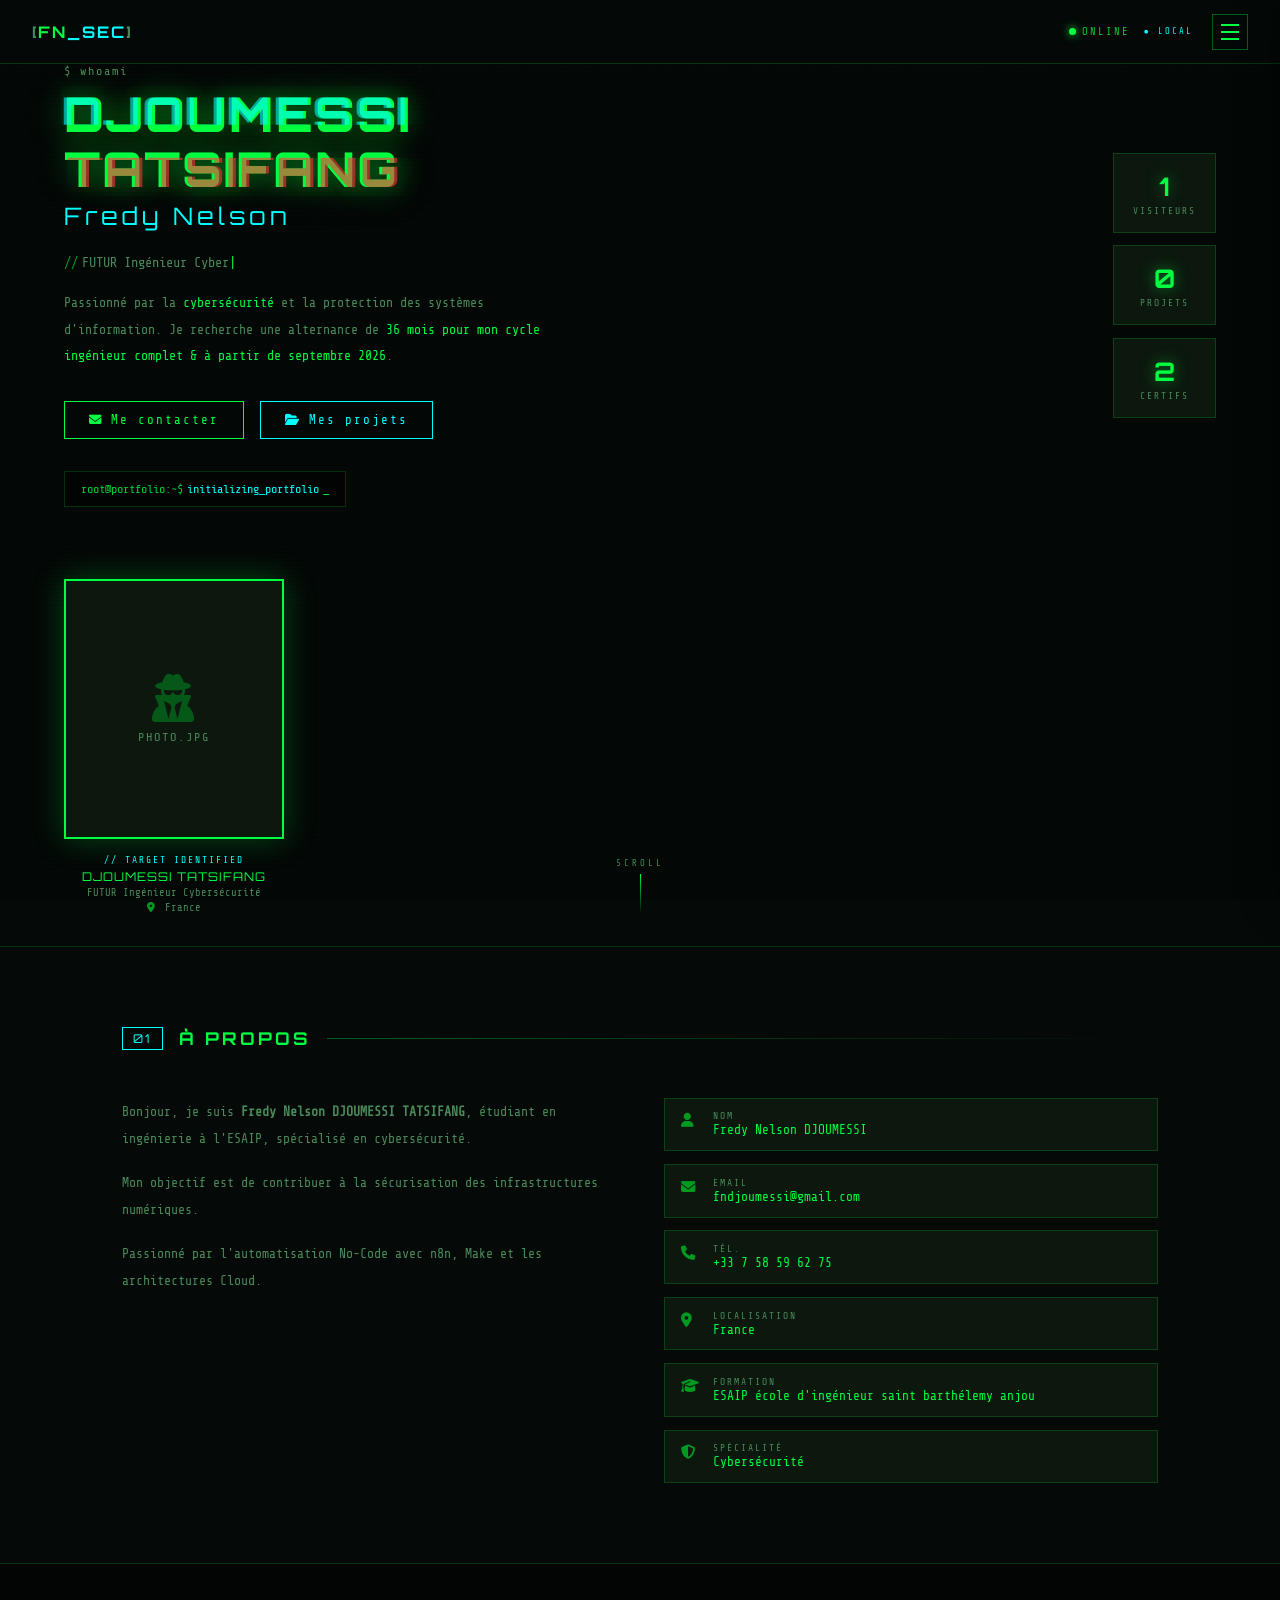
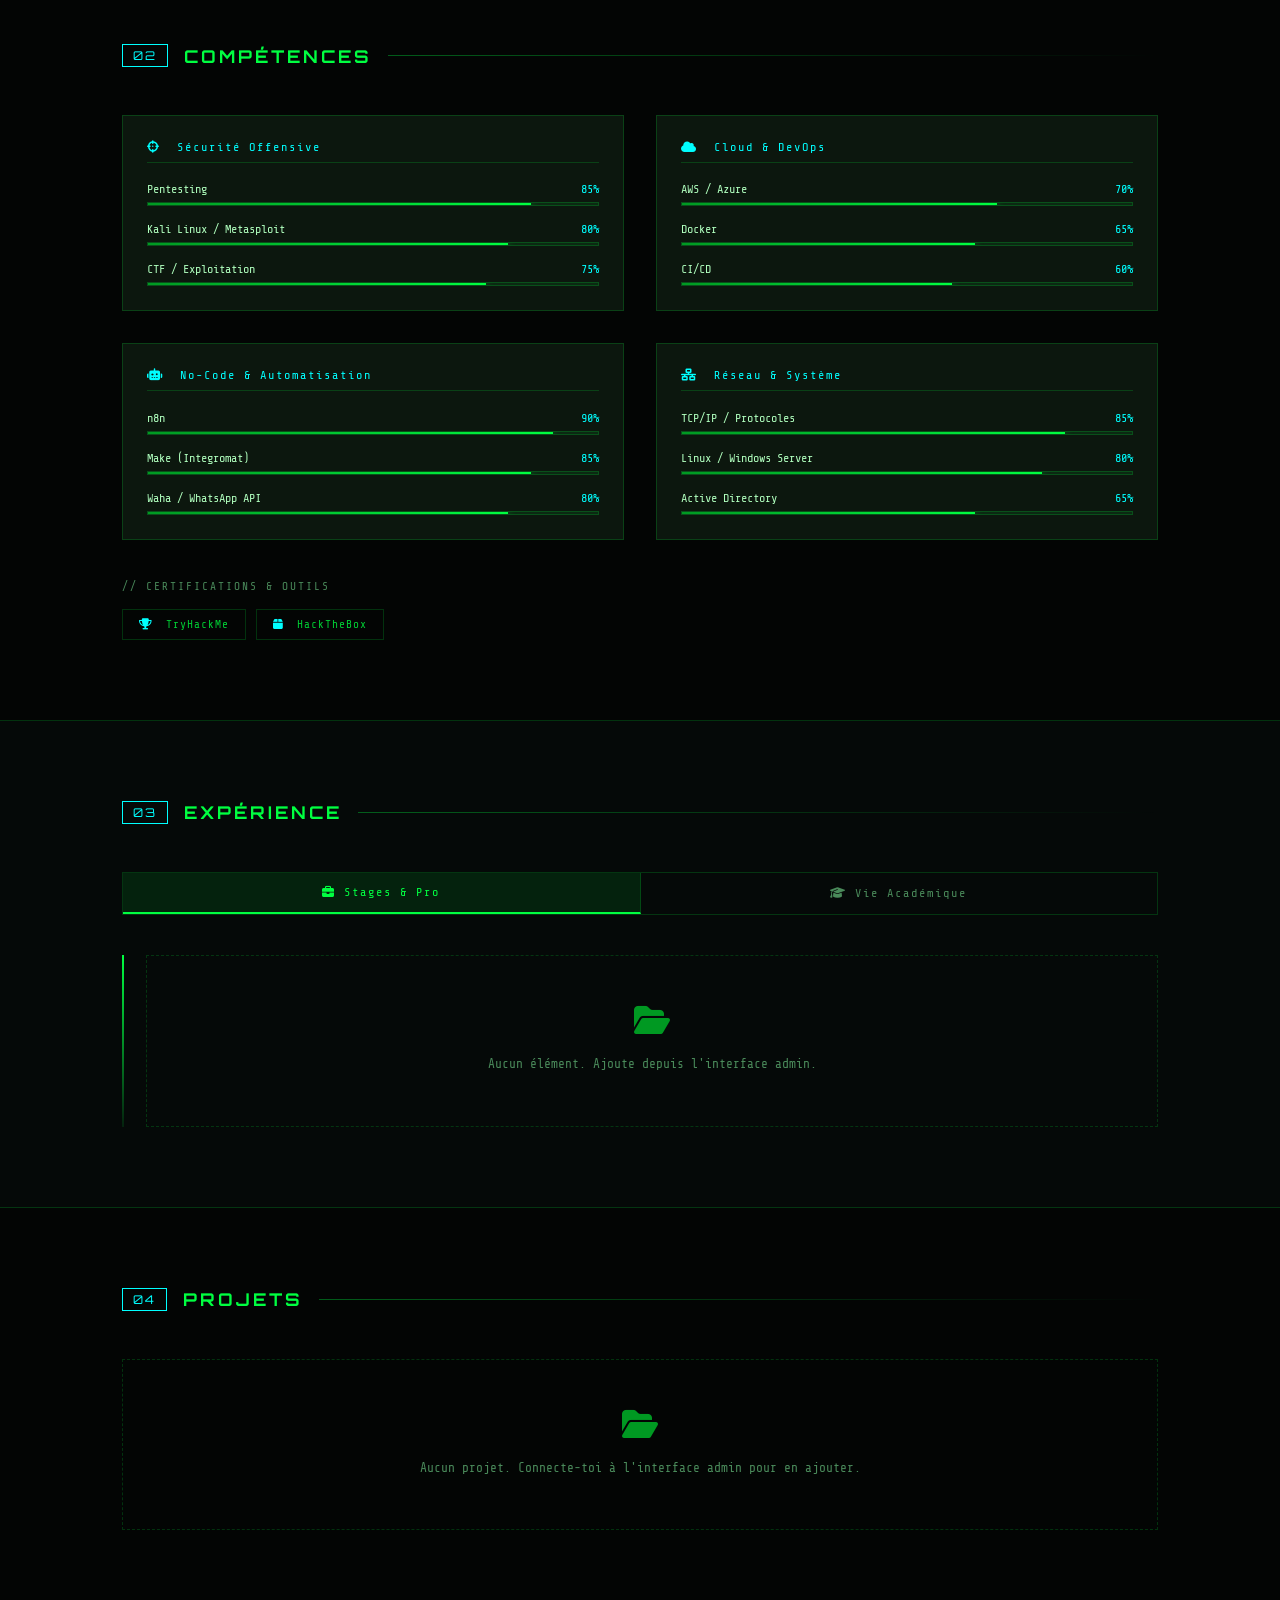
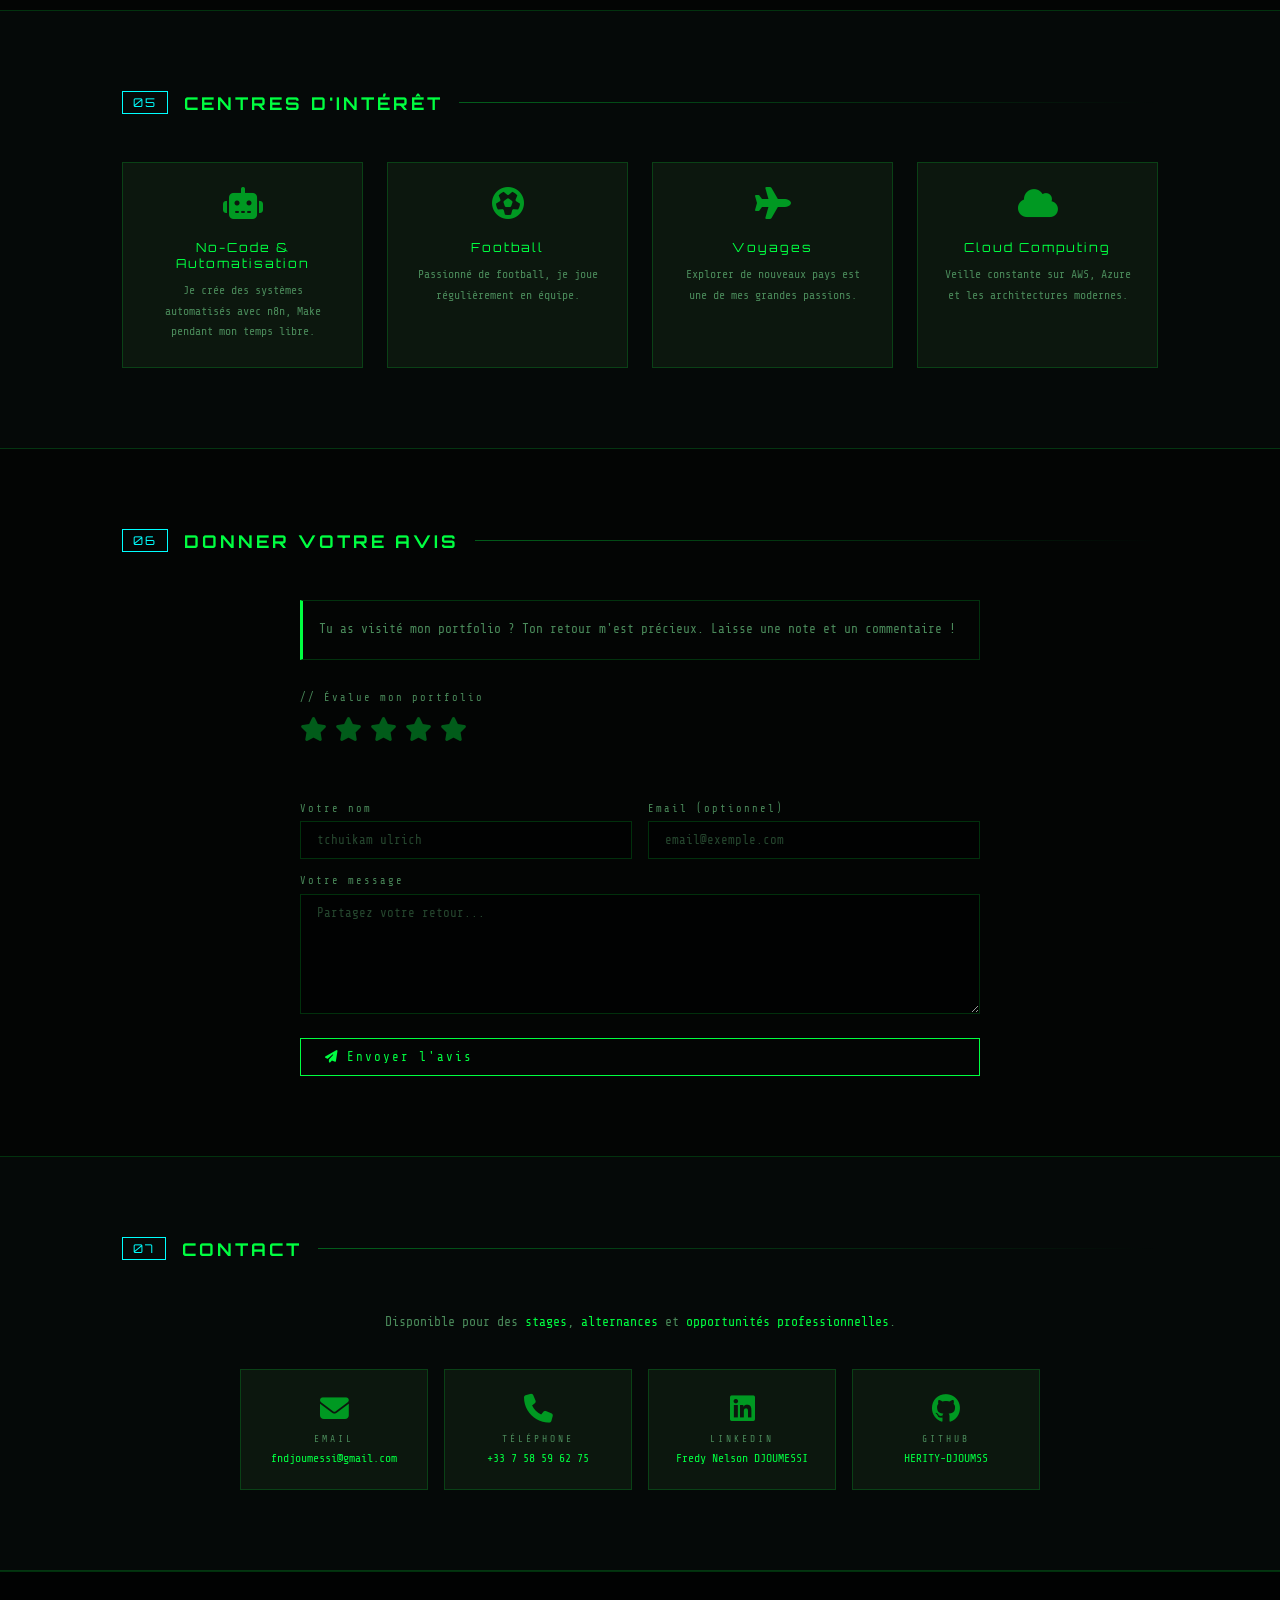
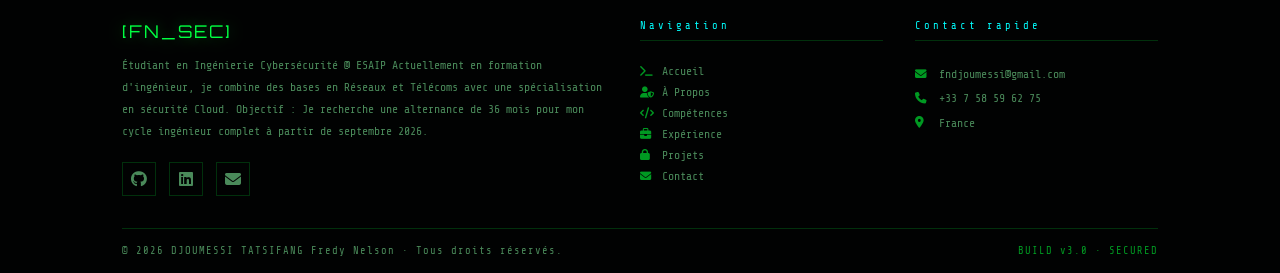
<file: index.html>
<!DOCTYPE html>
<html lang="fr">
<head>
  <meta charset="UTF-8"/>
  <meta name="viewport" content="width=device-width, initial-scale=1.0"/>
  <title>Fredy Nelson DJOUMESSI | Cybersécurité</title>
  <link rel="stylesheet" href="style.css?v=10"/>
  <link href="https://fonts.googleapis.com/css2?family=Share+Tech+Mono&family=Orbitron:wght@400;700;900&display=swap" rel="stylesheet"/>
  <link rel="stylesheet" href="https://cdnjs.cloudflare.com/ajax/libs/font-awesome/6.5.0/css/all.min.css"/>
</head>
<body>
<canvas id="matrix-canvas"></canvas>
<div class="scanlines"></div>

<nav id="navbar">
  <div class="nav-logo"><span class="bracket">[</span>FN<span class="accent">_SEC</span><span class="bracket">]</span></div>
  <div class="nav-right">
    <div class="nav-status"><span class="status-dot"></span><span class="status-txt">ONLINE</span> <span id="syncStatus" style="font-size:.55rem;margin-left:.5rem;color:var(--cyan)">● LOCAL</span></div>
    <button class="burger" id="burgerBtn"><span></span><span></span><span></span></button>
  </div>
</nav>

<div class="sidebar-overlay" id="sidebarOverlay"></div>
<aside class="sidebar" id="sidebar">
  <div class="sidebar-header">
    <div class="sidebar-logo">[FN_SEC]</div>
    <button class="sidebar-close" id="sidebarClose"><i class="fas fa-times"></i></button>
  </div>
  <nav class="sidebar-nav">
    <a href="#accueil"     class="sidebar-link"><i class="fas fa-terminal"></i> Accueil</a>
    <a href="#apropos"     class="sidebar-link"><i class="fas fa-user-shield"></i> À Propos</a>
    <a href="#competences" class="sidebar-link"><i class="fas fa-code"></i> Compétences</a>
    <a href="#experience"  class="sidebar-link"><i class="fas fa-briefcase"></i> Expérience</a>
    <a href="#projets"     class="sidebar-link"><i class="fas fa-lock"></i> Projets</a>
    <a href="#interets"    class="sidebar-link"><i class="fas fa-microchip"></i> Centres d'intérêt</a>
    <a href="#avis"        class="sidebar-link"><i class="fas fa-comment-dots"></i> Donner votre avis</a>
    <a href="#contact"     class="sidebar-link"><i class="fas fa-envelope"></i> Contact</a>
  </nav>
  <div class="sidebar-footer">
    <a href="https://github.com/HERITY-DJOUMSS" target="_blank"><i class="fab fa-github"></i></a>
    <a href="https://www.linkedin.com/in/fredy-nelson-djoumessi-181375394" target="_blank"><i class="fab fa-linkedin"></i></a>
  </div>
</aside>

<section id="accueil" class="hero">
  <div class="hero-content">
    <div class="hero-pre">$ whoami</div>
    <h1 class="hero-name glitch" id="hero-name" data-text="DJOUMESSI TATSIFANG">DJOUMESSI TATSIFANG</h1>
    <h2 class="hero-firstname" id="hero-firstname">Fredy Nelson</h2>
    <div class="hero-typing-wrap">
      <span class="hero-typing-prefix">// </span>
      <span id="typingText"></span><span class="cursor-blink">|</span>
    </div>
    <p class="hero-desc" id="hero-accroche">Passionné par la <span class="hl">cybersécurité</span> et la protection des systèmes d'information. Je recherche une alternance de <span class="hl"> 36 mois pour mon cycle ingénieur complet &amp; à partir de septembre 2026</span>.</p>
    <div class="hero-btns">
      <a href="#contact" class="btn-cyber"><i class="fas fa-envelope"></i> Me contacter</a>
      <a href="#projets" class="btn-cyber btn-cyan"><i class="fas fa-folder-open"></i> Mes projets</a>
    </div>
    <div class="hero-terminal">
      <span class="term-user">root@portfolio:~$</span>
      <span class="term-cmd"> initializing_portfolio</span>
      <span class="cursor-blink">_</span>
    </div>
  </div>
  <div class="hero-stats">
    <div class="stat-card"><div class="stat-num" id="visitorCount">—</div><div class="stat-lbl">VISITEURS</div></div>
    <div class="stat-card"><div class="stat-num" id="stat-projets">0</div><div class="stat-lbl">PROJETS</div></div>
    <div class="stat-card"><div class="stat-num" id="stat-certifs">0</div><div class="stat-lbl">CERTIFS</div></div>
  </div>
  <div class="hero-photo-wrap">
    <div class="photo-frame" id="hero-photo-container">
      <div class="photo-placeholder"><i class="fas fa-user-secret"></i><span>PHOTO.JPG</span></div>
      <div class="photo-border-anim"></div>
    </div>
    <div class="photo-info">
      <div class="photo-tag">// TARGET IDENTIFIED</div>
      <div class="photo-name" id="photo-name">DJOUMESSI TATSIFANG</div>
      <div class="photo-role" id="photo-role">Ingénieur Cybersécurité</div>
      <div class="photo-loc"><i class="fas fa-map-marker-alt"></i> <span id="photo-loc">France</span></div>
    </div>
  </div>
  <div class="scroll-indicator"><span>SCROLL</span><div class="scroll-line"></div></div>
</section>

<section id="apropos" class="section">
  <div class="container">
    <div class="sec-header"><span class="sec-num">01</span><h2 class="sec-title">À PROPOS</h2><div class="sec-line"></div></div>
    <div class="apropos-grid">
      <div>
        <div id="apropos-text-container"></div>
        <div id="apropos-photos-container" class="apropos-gallery"></div>
      </div>
      <div class="apropos-info-grid" id="info-grid-container"></div>
    </div>
  </div>
</section>

<section id="competences" class="section section-dark">
  <div class="container">
    <div class="sec-header"><span class="sec-num">02</span><h2 class="sec-title">COMPÉTENCES</h2><div class="sec-line"></div></div>
    <div class="skills-container" id="skills-container"></div>
    <div class="certifs-wrap">
      <div class="certif-title">// CERTIFICATIONS & OUTILS</div>
      <div class="certifs-grid" id="certifs-grid"></div>
    </div>
  </div>
</section>

<section id="experience" class="section">
  <div class="container">
    <div class="sec-header"><span class="sec-num">03</span><h2 class="sec-title">EXPÉRIENCE</h2><div class="sec-line"></div></div>
    <div class="exp-tabs" id="exp-tabs-container">
      <button class="exp-tab active" data-tab="stages"><i class="fas fa-briefcase"></i> Stages &amp; Pro</button>
      <button class="exp-tab" data-tab="academique"><i class="fas fa-graduation-cap"></i> Vie Académique</button>
    </div>
    <div class="exp-content active" id="tab-stages"><div class="timeline" id="stages-timeline"></div></div>
    <div class="exp-content" id="tab-academique"><div class="timeline" id="academique-timeline"></div></div>
  </div>
</section>

<section id="projets" class="section section-dark">
  <div class="container">
    <div class="sec-header"><span class="sec-num">04</span><h2 class="sec-title">PROJETS</h2><div class="sec-line"></div></div>
    <div class="projects-grid" id="projects-grid"></div>
  </div>
</section>

<section id="interets" class="section">
  <div class="container">
    <div class="sec-header"><span class="sec-num">05</span><h2 class="sec-title">CENTRES D'INTÉRÊT</h2><div class="sec-line"></div></div>
    <div class="interets-grid" id="interets-grid"></div>
  </div>
</section>

<section id="avis" class="section section-dark">
  <div class="container">
    <div class="sec-header"><span class="sec-num">06</span><h2 class="sec-title">DONNER VOTRE AVIS</h2><div class="sec-line"></div></div>
    <div class="avis-wrap">
      <div class="avis-intro"><p>Tu as visité mon portfolio ? Ton retour m'est précieux. Laisse une note et un commentaire !</p></div>
      <div class="stars-wrap">
        <div class="stars-label">// Évalue mon portfolio</div>
        <div class="stars-row" id="starsRow">
          <span class="star" data-val="1"><i class="fas fa-star"></i></span>
          <span class="star" data-val="2"><i class="fas fa-star"></i></span>
          <span class="star" data-val="3"><i class="fas fa-star"></i></span>
          <span class="star" data-val="4"><i class="fas fa-star"></i></span>
          <span class="star" data-val="5"><i class="fas fa-star"></i></span>
        </div>
        <div class="stars-feedback" id="starsFeedback"></div>
      </div>
      <form class="avis-form" id="avisForm">
        <input type="hidden" id="noteInput" value="0"/>
        <div class="form-row">
          <div class="form-group"><label class="form-label">Votre nom</label><input type="text" name="nom" class="form-input" placeholder="tchuikam ulrich" required/></div>
          <div class="form-group"><label class="form-label">Email (optionnel)</label><input type="email" name="email" class="form-input" placeholder="email@exemple.com"/></div>
        </div>
        <div class="form-group"><label class="form-label">Votre message</label><textarea name="message" class="form-input form-textarea" placeholder="Partagez votre retour..." required></textarea></div>
        <button type="submit" class="btn-cyber btn-submit"><i class="fas fa-paper-plane"></i> Envoyer l'avis</button>
        <div class="form-success" id="formSuccess" style="display:none"><i class="fas fa-check-circle"></i> Merci pour votre avis !</div>
        <div class="form-error" id="formError" style="display:none"><i class="fas fa-exclamation-triangle"></i> Configure le webhook n8n dans l'interface admin.</div>
      </form>
    </div>
  </div>
</section>

<section id="contact" class="section">
  <div class="container">
    <div class="sec-header"><span class="sec-num">07</span><h2 class="sec-title">CONTACT</h2><div class="sec-line"></div></div>
    <div class="contact-wrap">
      <div class="contact-intro"><p>Disponible pour des <span class="hl">stages</span>, <span class="hl">alternances</span> et <span class="hl">opportunités professionnelles</span>.</p></div>
      <div class="contact-grid">
        <a href="mailto:fndjoumessi@gmail.com" class="contact-card"><div class="contact-icon"><i class="fas fa-envelope"></i></div><div class="contact-label">EMAIL</div><div class="contact-val">fndjoumessi@gmail.com</div></a>
        <a href="tel:+33758596275" class="contact-card"><div class="contact-icon"><i class="fas fa-phone"></i></div><div class="contact-label">TÉLÉPHONE</div><div class="contact-val">+33 7 58 59 62 75</div></a>
        <a href="https://www.linkedin.com/in/fredy-nelson-djoumessi-181375394" target="_blank" class="contact-card"><div class="contact-icon"><i class="fab fa-linkedin"></i></div><div class="contact-label">LINKEDIN</div><div class="contact-val">Fredy Nelson DJOUMESSI</div></a>
        <a href="https://github.com/HERITY-DJOUMSS" target="_blank" class="contact-card"><div class="contact-icon"><i class="fab fa-github"></i></div><div class="contact-label">GITHUB</div><div class="contact-val">HERITY-DJOUMSS</div></a>
      </div>
    </div>
  </div>
</section>

<footer class="footer">
  <div class="container">
    <div class="footer-grid">
      <div class="footer-brand">
        <div class="footer-logo">[FN_SEC]</div>
        <p class="footer-desc">Étudiant en Ingénierie Cybersécurité @ ESAIP
Actuellement en formation d'ingénieur, je combine des bases en Réseaux et Télécoms avec une spécialisation en sécurité Cloud.
Objectif : Je recherche une alternance de 36 mois pour mon cycle ingénieur complet à partir de septembre 2026.</p>
        <div class="footer-socials">
          <a href="https://github.com/HERITY-DJOUMSS" target="_blank"><i class="fab fa-github"></i></a>
          <a href="https://www.linkedin.com/in/fredy-nelson-djoumessi-181375394" target="_blank"><i class="fab fa-linkedin"></i></a>
          <a href="mailto:fndjoumessi@gmail.com"><i class="fas fa-envelope"></i></a>
        </div>
      </div>
      <div class="footer-nav">
        <div class="footer-nav-title">Navigation</div>
        <a href="#accueil" class="footer-link"><i class="fas fa-terminal"></i> Accueil</a>
        <a href="#apropos" class="footer-link"><i class="fas fa-user-shield"></i> À Propos</a>
        <a href="#competences" class="footer-link"><i class="fas fa-code"></i> Compétences</a>
        <a href="#experience" class="footer-link"><i class="fas fa-briefcase"></i> Expérience</a>
        <a href="#projets" class="footer-link"><i class="fas fa-lock"></i> Projets</a>
        <a href="#contact" class="footer-link"><i class="fas fa-envelope"></i> Contact</a>
      </div>
      <div class="footer-contact">
        <div class="footer-nav-title">Contact rapide</div>
        <div class="footer-contact-item"><i class="fas fa-envelope"></i> fndjoumessi@gmail.com</div>
        <div class="footer-contact-item"><i class="fas fa-phone"></i> +33 7 58 59 62 75</div>
        <div class="footer-contact-item"><i class="fas fa-map-marker-alt"></i> France</div>
      </div>
    </div>
    <div class="footer-bottom">
      <span>© <span id="year"></span> DJOUMESSI TATSIFANG Fredy Nelson · Tous droits réservés.</span>
      <span class="footer-build">BUILD v3.0 · SECURED</span>
    </div>
  </div>
</footer>

<button class="back-to-top" id="backToTop"><i class="fas fa-chevron-up"></i></button>

<div class="proj-modal-overlay" id="projModalOverlay">
  <div class="proj-modal" id="projModal">
    <button class="proj-modal-close" id="projModalClose"><i class="fas fa-times"></i></button>
    <div class="proj-modal-header">
      <div class="proj-modal-cover" id="projModalCover"></div>
      <div class="proj-modal-meta">
        <div class="proj-modal-id" id="projModalId"></div>
        <h2 class="proj-modal-title" id="projModalTitle"></h2>
        <div class="proj-modal-status" id="projModalStatus"></div>
        <div class="proj-modal-desc" id="projModalDesc"></div>
        <div class="proj-modal-tags" id="projModalTags"></div>
        <div class="proj-modal-links" id="projModalLinks"></div>
      </div>
    </div>
    <div class="steps-section" id="stepsSection" style="display:none">
      <div class="steps-title">// DÉTAILS DU PROJET PAS À PAS</div>
      <div class="steps-nav">
        <button class="step-btn" id="stepPrev"><i class="fas fa-chevron-left"></i> Précédent</button>
        <span class="step-counter" id="stepCounter">1 / 1</span>
        <button class="step-btn" id="stepNext">Suivant <i class="fas fa-chevron-right"></i></button>
      </div>
      <div class="step-display" id="stepDisplay"></div>
      <div class="steps-dots" id="stepsDots"></div>
    </div>
  </div>
</div>

<script src="script.js?v=10"></script>
</body>
</html>
</file>
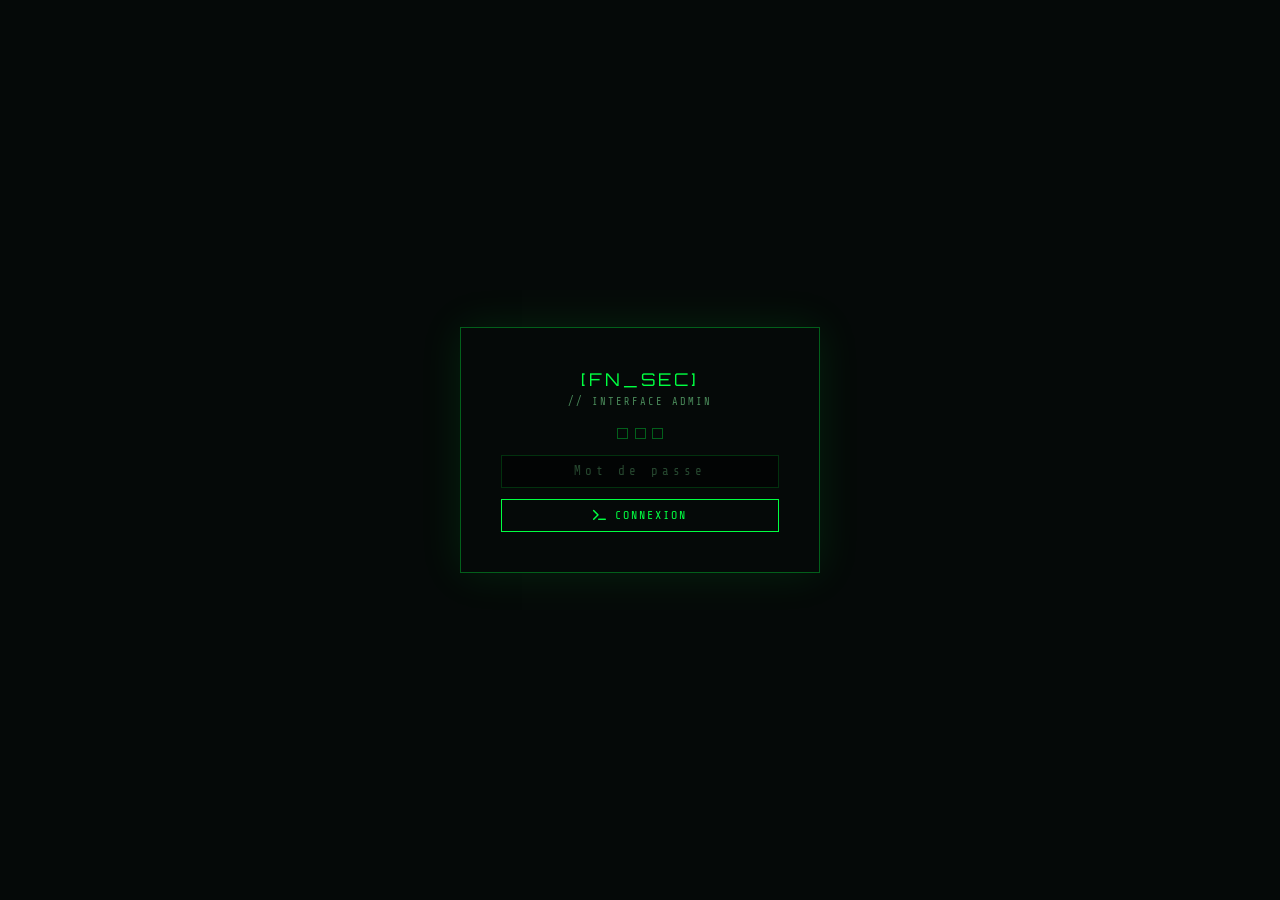
<file: gestion-k7x9p.html>
<!DOCTYPE html>
<html lang="fr">
<head>
<meta charset="UTF-8"/>
<meta name="viewport" content="width=device-width,initial-scale=1.0"/>
<title>[FN_SEC] Admin</title>
<link href="https://fonts.googleapis.com/css2?family=Share+Tech+Mono&family=Orbitron:wght@400;700;900&display=swap" rel="stylesheet"/>
<link rel="stylesheet" href="https://cdnjs.cloudflare.com/ajax/libs/font-awesome/6.5.0/css/all.min.css"/>
<style>
:root{--bg:#050908;--card:#0d1a10;--g:#00ff41;--g2:#00cc33;--g3:#009922;--c:#00ffff;--r:#ff3b3b;--bd:rgba(0,255,65,.18);--bd2:rgba(0,255,65,.35);--tx:#b0ffbe;--dm:#4a8a5a;--f:'Share Tech Mono',monospace;--t:'Orbitron',monospace}
*{box-sizing:border-box;margin:0;padding:0}body{background:var(--bg);color:var(--tx);font-family:var(--f);min-height:100vh}a{text-decoration:none;color:inherit}
input,textarea,select{background:rgba(0,0,0,.5);border:1px solid var(--bd);color:var(--g);font-family:var(--f);font-size:.78rem;padding:.55rem .85rem;outline:none;width:100%;transition:border-color .3s}
input:focus,textarea:focus,select:focus{border-color:var(--g)}input::placeholder,textarea::placeholder{color:var(--dm);opacity:.5}
textarea{resize:vertical;min-height:75px}label{font-size:.63rem;color:var(--dm);letter-spacing:2px;display:block;margin-bottom:.3rem}.fg{margin-bottom:.9rem}
.row{display:grid;grid-template-columns:1fr 1fr;gap:.9rem}button{cursor:pointer;font-family:var(--f)}
.btn{border:1px solid var(--g);color:var(--g);background:transparent;font-size:.73rem;padding:.55rem 1.1rem;letter-spacing:2px;transition:all .3s;display:inline-flex;align-items:center;gap:.4rem}
.btn:hover{background:rgba(0,255,65,.1)}.btn-r{border-color:var(--r);color:var(--r)}.btn-r:hover{background:rgba(255,59,59,.1)}
.btn-c{border-color:var(--c);color:var(--c)}.btn-c:hover{background:rgba(0,255,255,.1)}.btn-sm{padding:.3rem .75rem;font-size:.66rem}
hr{border:none;border-top:1px solid var(--bd);margin:1rem 0}
.msg{padding:.6rem .9rem;font-size:.73rem;margin-top:.7rem;display:none;align-items:center;gap:.4rem}
.ok{border:1px solid var(--g2);color:var(--g);background:rgba(0,255,65,.05)}.er{border:1px solid var(--r);color:var(--r);background:rgba(255,59,59,.05)}
/* LOGIN */
#LS{position:fixed;inset:0;display:flex;align-items:center;justify-content:center;background:var(--bg);z-index:9999}
.lb{border:1px solid var(--bd2);padding:2.5rem;width:360px;text-align:center;box-shadow:0 0 40px rgba(0,255,65,.1)}
.ll{font-family:var(--t);font-size:1.1rem;color:var(--g);letter-spacing:3px;margin-bottom:.4rem}
.ls{font-size:.65rem;color:var(--dm);letter-spacing:2px;margin-bottom:1.2rem}
.ad{display:flex;gap:.4rem;justify-content:center;margin-bottom:1rem}
.adot{width:11px;height:11px;border:1px solid var(--bd2)}.adot.u{background:var(--r);border-color:var(--r)}
#LPWD{text-align:center;margin-bottom:.7rem;letter-spacing:4px}
#LERR{font-size:.7rem;color:var(--r);margin-top:.4rem;display:none;justify-content:center;align-items:center;gap:.3rem}
#LOCK{border:1px solid var(--r);padding:1rem;margin-top:.8rem;display:none;flex-direction:column;align-items:center;gap:.4rem;background:rgba(255,59,59,.05)}
.lt{font-family:var(--t);font-size:1.7rem;color:var(--r)}
/* LAYOUT */
#DSH{display:none;min-height:100vh}
.ah{height:55px;background:rgba(5,9,8,.95);border-bottom:1px solid var(--bd);display:flex;align-items:center;justify-content:space-between;padding:0 1.4rem;position:sticky;top:0;z-index:100}
.alo{font-family:var(--t);font-size:.85rem;color:var(--g);letter-spacing:2px}
.ar{display:flex;align-items:center;gap:.9rem;font-size:.7rem}
.hl{color:var(--c);display:flex;align-items:center;gap:.3rem;transition:color .3s}.hl:hover{color:var(--g)}
.sbar{background:rgba(0,0,0,.3);border-bottom:1px solid var(--bd);padding:.4rem 1.4rem;display:flex;align-items:center;gap:1rem;font-size:.65rem;color:var(--dm)}
.sd{width:7px;height:7px;border-radius:50%;display:inline-block;margin-right:3px}
.sd.ok{background:var(--g);box-shadow:0 0 6px var(--g)}.sd.er{background:var(--r)}.sd.wt{background:var(--c);animation:p2 1s infinite}
@keyframes p2{0%,100%{opacity:1}50%{opacity:.3}}
.lay{display:flex;min-height:calc(100vh - 85px)}
.sb{width:205px;background:rgba(0,0,0,.4);border-right:1px solid var(--bd);flex-shrink:0;display:flex;flex-direction:column}
.nav2{display:flex;flex-direction:column;padding:.8rem 0;flex:1}
.al2{display:flex;align-items:center;gap:.7rem;padding:.75rem 1.1rem;font-size:.71rem;color:var(--dm);letter-spacing:1px;border-left:3px solid transparent;transition:all .3s;cursor:pointer}
.al2 i{width:15px;color:var(--g3);font-size:.82rem}
.al2:hover,.al2.a{color:var(--g);border-left-color:var(--g);background:rgba(0,255,65,.05)}.al2:hover i,.al2.a i{color:var(--g)}
.am{flex:1;padding:1.8rem;overflow-y:auto;max-height:calc(100vh - 85px)}
.sec{display:none}.sec.a{display:block}
.st{font-family:var(--t);font-size:.95rem;color:var(--g);letter-spacing:3px;margin-bottom:.35rem;padding-bottom:.65rem;border-bottom:1px solid var(--bd);display:flex;align-items:center;gap:.65rem}
.st i{color:var(--c);font-size:.88rem}.ss{font-size:.68rem;color:var(--dm);margin-bottom:1.3rem;letter-spacing:1px}
.card{background:var(--card);border:1px solid var(--bd);padding:1.4rem;margin-bottom:.9rem}
.ct{font-size:.76rem;color:var(--c);letter-spacing:2px;margin-bottom:.9rem;display:flex;align-items:center;gap:.45rem}.ct i{color:var(--g3)}
.ni{font-size:.73rem;color:var(--dm);text-align:center;padding:1.3rem;border:1px dashed var(--bd)}
.li{border:1px solid var(--bd);padding:.75rem .95rem;margin-bottom:.45rem;display:flex;align-items:center;justify-content:space-between;background:rgba(0,0,0,.2);gap:.7rem}
.ln{font-size:.78rem;color:var(--g);margin-bottom:.2rem}.lsub{font-size:.62rem;color:var(--dm)}.la{display:flex;gap:.35rem;flex-shrink:0}
.sk{display:grid;grid-template-columns:1fr auto auto auto;gap:.45rem;align-items:center;margin-bottom:.45rem}
.sk input[type=range]{accent-color:var(--g);padding:0}.slv{font-size:.68rem;color:var(--c);width:33px;text-align:right}
.id2{border:2px dashed var(--bd2);padding:1.3rem;text-align:center;cursor:pointer;transition:all .3s}
.id2:hover{border-color:var(--g);background:rgba(0,255,65,.03)}
.id2 i{font-size:1.7rem;color:var(--g3);display:block;margin-bottom:.35rem}.id2 span{font-size:.68rem;color:var(--dm)}
#PPREV{width:100%;max-height:190px;object-fit:cover;display:none;border:1px solid var(--bd);margin-top:.7rem}
#PSI{font-size:.63rem;color:var(--dm);margin-top:.35rem}
.apg{display:grid;grid-template-columns:repeat(auto-fill,minmax(130px,1fr));gap:.65rem;margin:.9rem 0}
.api{border:1px solid var(--bd);overflow:hidden;position:relative}
.api img{width:100%;height:95px;object-fit:cover;display:block}.apc{padding:.35rem;font-size:.6rem;color:var(--dm)}
.apd{position:absolute;top:3px;right:3px;background:rgba(255,59,59,.85);border:none;color:#fff;width:20px;height:20px;display:flex;align-items:center;justify-content:center;cursor:pointer;font-size:.68rem}
.se{border:1px solid var(--bd);padding:.9rem;margin-bottom:.7rem;background:rgba(0,0,0,.2)}
.sh{display:flex;align-items:center;justify-content:space-between;margin-bottom:.7rem}.sn{font-size:.68rem;color:var(--c);letter-spacing:2px}
.sp{width:100%;height:95px;object-fit:cover;display:block;border:1px solid var(--bd);margin-bottom:.4rem}
.sg{display:grid;grid-template-columns:1fr 1fr;gap:1.3rem}
.ib{background:rgba(0,255,65,.04);border:1px solid var(--bd);padding:.9rem;font-size:.7rem;color:var(--dm);line-height:2;margin-top:.9rem}
.ib strong{color:var(--c)}.is{margin-bottom:.35rem;padding-left:.7rem;border-left:2px solid var(--g3)}
.bd2{font-size:.58rem;border:1px solid;padding:2px 6px;letter-spacing:1px}
.bg{border-color:var(--g2);color:var(--g2)}.br{border-color:var(--r);color:var(--r)}
/* MODALS */
.mo{position:fixed;inset:0;background:rgba(0,0,0,.82);z-index:500;display:flex;align-items:flex-start;justify-content:center;padding:2rem 1rem;overflow-y:auto;opacity:0;pointer-events:none;transition:opacity .3s}
.mo.open{opacity:1;pointer-events:all}
.mb{background:#060d07;border:1px solid var(--bd2);width:100%;max-width:680px;margin:auto;max-height:90vh;overflow-y:auto}
.mh{padding:1rem 1.4rem;border-bottom:1px solid var(--bd);display:flex;align-items:center;justify-content:space-between;position:sticky;top:0;background:#060d07;z-index:10}
.mt{font-family:var(--t);font-size:.87rem;color:var(--g);letter-spacing:2px}
.mc{background:transparent;border:1px solid var(--bd);color:var(--dm);width:28px;height:28px;display:flex;align-items:center;justify-content:center;cursor:pointer;transition:all .3s}
.mc:hover{border-color:var(--r);color:var(--r)}
.mbody{padding:1.4rem}
.mf{padding:.9rem 1.4rem;border-top:1px solid var(--bd);display:flex;justify-content:flex-end;gap:.7rem;position:sticky;bottom:0;background:#060d07}
/* TOAST */
#GT{position:fixed;bottom:1.5rem;right:1.5rem;z-index:9000;display:none;align-items:center;gap:.6rem;background:#060d07;border:1px solid var(--g);padding:.7rem 1.2rem;font-size:.73rem;color:var(--g);box-shadow:0 0 20px rgba(0,255,65,.25)}
@media(max-width:700px){.sb{display:none}.sg{grid-template-columns:1fr}.row{grid-template-columns:1fr}}
</style>
</head>
<body>

<div id="GT"></div>

<!-- FIX 5: LOGIN clean -->
<div id="LS">
  <div class="lb">
    <div class="ll">[FN_SEC]</div>
    <div class="ls">// INTERFACE ADMIN</div>
    <div class="ad"><div class="adot" id="D1"></div><div class="adot" id="D2"></div><div class="adot" id="D3"></div></div>
    <input type="password" id="LPWD" placeholder="Mot de passe" autocomplete="current-password"/>
    <button class="btn" id="LBTN" style="width:100%;justify-content:center"><i class="fas fa-terminal"></i> CONNEXION</button>
    <div id="LERR"><i class="fas fa-exclamation-triangle"></i> <span id="LETS">Mot de passe incorrect.</span></div>
    <div id="LOCK" style="display:none;flex-direction:column;align-items:center;gap:.4rem">
      <div style="font-size:.73rem;color:var(--r);letter-spacing:2px"><i class="fas fa-lock"></i> ACCÈS BLOQUÉ</div>
      <div class="lt" id="LTM">5:00</div>
      <div style="font-size:.6rem;color:var(--dm);text-align:center">Réessaie dans le temps indiqué.</div>
    </div>
  </div>
</div>

<div id="DSH">
  <header class="ah">
    <div class="alo">[FN_SEC] // ADMIN</div>
    <div class="ar">
      <a href="index.html" target="_blank" class="hl"><i class="fas fa-external-link-alt"></i> Voir le portfolio</a>
      <button class="btn btn-sm" id="LOUT"><i class="fas fa-sign-out-alt"></i> Déconnexion</button>
    </div>
  </header>
  <div class="sbar" id="SBAR">
    <span><span class="sd" id="SDOT"></span><span id="STXT">Vérification...</span></span>
    <button class="btn btn-sm" onclick="syncNow()"><i class="fas fa-sync"></i> Synchroniser maintenant</button>
    <span style="margin-left:auto;font-size:.6rem" id="SLAST"></span>
  </div>
  <div class="lay">
    <aside class="sb">
      <nav class="nav2">
        <div class="al2 a" data-s="dash"><i class="fas fa-th-large"></i> Dashboard</div>
        <div class="al2" data-s="profil"><i class="fas fa-user-circle"></i> Profil &amp; Photo</div>
        <div class="al2" data-s="apropos"><i class="fas fa-user-shield"></i> À Propos</div>
        <div class="al2" data-s="comp"><i class="fas fa-code"></i> Compétences</div>
        <div class="al2" data-s="certs"><i class="fas fa-certificate"></i> Certifications</div>
        <div class="al2" data-s="exp"><i class="fas fa-briefcase"></i> Expérience</div>
        <div class="al2" data-s="projs"><i class="fas fa-folder-open"></i> Projets</div>
        <div class="al2" data-s="int"><i class="fas fa-star"></i> Centres d'intérêt</div>
        <div class="al2" data-s="sett"><i class="fas fa-cog"></i> Paramètres</div>
      </nav>
    </aside>
    <main class="am">

      <div class="sec a" id="sec-dash">
        <div class="st"><i class="fas fa-th-large"></i> Dashboard</div>
        <div class="ss">Vue d'ensemble. Configure JSONBin dans Paramètres pour la sync multi-appareils.</div>
        <div id="DSTATS" style="display:grid;grid-template-columns:repeat(auto-fit,minmax(130px,1fr));gap:.9rem;margin-bottom:1.3rem"></div>
        <div class="card">
          <div class="ct"><i class="fas fa-info-circle"></i> Guide rapide</div>
          <div style="font-size:.73rem;color:var(--dm);line-height:2.2">
            <div>1. <strong style="color:var(--g)">Paramètres</strong> → Configure JSONBin (sync multi-appareils)</div>
            <div>2. <strong style="color:var(--g)">Profil &amp; Photo</strong> → Ajoute ta photo via URL (imgbb.com)</div>
            <div>3. Remplis tes infos → clique <strong style="color:var(--g)">"Enregistrer &amp; Sync"</strong></div>
            <div>4. Le portfolio se met à jour en &lt;30 secondes automatiquement</div>
          </div>
        </div>
      </div>

      <div class="sec" id="sec-profil">
        <div class="st"><i class="fas fa-user-circle"></i> Profil &amp; Photo</div>
        <div class="ss">Photo et informations du Hero.</div>
        <div class="card">
          <div class="ct"><i class="fas fa-camera"></i> Photo de profil</div>
          <div class="id2" onclick="document.getElementById('PFI').click()"><i class="fas fa-user-secret"></i><span>Clique pour uploader (compressé auto)</span></div>
          <input type="file" id="PFI" accept="image/*" style="display:none"/>
          <img id="PPREV"/>
          <div id="PSI"></div>
          <div style="font-size:.63rem;color:var(--dm);margin-top:.9rem">// Ou URL directe (recommandé — imgbb.com) :</div>
          <div style="display:flex;gap:.45rem;margin-top:.35rem">
            <input type="url" id="PURL" placeholder="https://i.ibb.co/xxxx/photo.jpg"/>
            <button class="btn btn-sm" onclick="applyUrl()"><i class="fas fa-check"></i></button>
          </div>
        </div>
        <div class="card">
          <div class="ct"><i class="fas fa-id-card"></i> Informations Hero</div>
          <div class="row"><div class="fg"><label>Nom (affiché en grand)</label><input id="PN"/></div><div class="fg"><label>Prénom</label><input id="PP"/></div></div>
          <div class="row"><div class="fg"><label>Titre / Métier</label><input id="PT"/></div><div class="fg"><label>Localisation</label><input id="PL"/></div></div>
          <div class="fg"><label>Accroche</label><textarea id="PA" style="min-height:55px"></textarea></div>
          <button class="btn" onclick="saveProfil()"><i class="fas fa-save"></i> Enregistrer &amp; Sync</button>
          <div class="msg ok" id="PM"></div>
        </div>
        <div class="card">
          <div class="ct"><i class="fas fa-address-card"></i> Informations de contact</div>
          <div class="row"><div class="fg"><label>Nom complet</label><input id="IN"/></div><div class="fg"><label>Email</label><input id="IE" type="email"/></div></div>
          <div class="row"><div class="fg"><label>Téléphone</label><input id="IT"/></div><div class="fg"><label>Localisation</label><input id="IL"/></div></div>
          <div class="row"><div class="fg"><label>Formation / École</label><input id="IF"/></div><div class="fg"><label>Spécialité</label><input id="IS"/></div></div>
          <button class="btn" onclick="saveInfos()"><i class="fas fa-save"></i> Enregistrer &amp; Sync</button>
          <div class="msg ok" id="IM"></div>
        </div>
      </div>

      <div class="sec" id="sec-apropos">
        <div class="st"><i class="fas fa-user-shield"></i> À Propos</div>
        <div class="ss">Paragraphes et photos.</div>
        <div class="card">
          <div class="ct"><i class="fas fa-align-left"></i> Paragraphes</div>
          <div id="PARAC"></div>
          <div style="display:flex;gap:.45rem;flex-wrap:wrap;margin-top:.5rem">
            <button class="btn btn-sm btn-c" onclick="addPara()"><i class="fas fa-plus"></i> Ajouter</button>
            <button class="btn" onclick="saveApropos()"><i class="fas fa-save"></i> Enregistrer &amp; Sync</button>
          </div>
          <div class="msg ok" id="APM"></div>
        </div>
        <div class="card">
          <div class="ct"><i class="fas fa-images"></i> Photos de parcours</div>
          <div class="row"><div class="fg"><label>URL image</label><input id="APU" placeholder="https://i.ibb.co/..."/></div><div class="fg"><label>Légende</label><input id="APC" placeholder="Mon stage chez X — 2024"/></div></div>
          <button class="btn btn-sm btn-c" onclick="addApPhoto()"><i class="fas fa-plus"></i> Ajouter</button>
          <div class="apg" id="APG"></div>
          <button class="btn" onclick="saveApropos()"><i class="fas fa-save"></i> Enregistrer &amp; Sync</button>
        </div>
      </div>

      <div class="sec" id="sec-comp">
        <div class="st"><i class="fas fa-code"></i> Compétences</div>
        <div class="ss">Modifie les niveaux.</div>
        <div id="CE"></div>
        <button class="btn" onclick="saveComp()"><i class="fas fa-save"></i> Enregistrer &amp; Sync</button>
        <div class="msg ok" id="CM"></div>
      </div>

      <div class="sec" id="sec-certs">
        <div class="st"><i class="fas fa-certificate"></i> Certifications</div>
        <div class="card">
          <div id="CL"></div><hr/>
          <div class="ct"><i class="fas fa-plus"></i> Nouvelle certification</div>
          <div class="row"><div class="fg"><label>Nom</label><input id="NCN" placeholder="OSCP, TryHackMe..."/></div><div class="fg"><label>Icône FA</label><input id="NCI" placeholder="fas fa-certificate"/></div></div>
          <div style="display:flex;gap:.45rem">
            <button class="btn btn-c btn-sm" onclick="addCert()"><i class="fas fa-plus"></i> Ajouter</button>
            <button class="btn" onclick="saveCerts()"><i class="fas fa-save"></i> Enregistrer &amp; Sync</button>
          </div>
          <div class="msg ok" id="CTM"></div>
        </div>
      </div>

      <div class="sec" id="sec-exp">
        <div class="st"><i class="fas fa-briefcase"></i> Expérience</div>
        <div class="card"><div class="ct"><i class="fas fa-briefcase"></i> Stages &amp; Emplois</div><div id="SL"></div><button class="btn btn-c btn-sm" onclick="openExpM('stage')"><i class="fas fa-plus"></i> Ajouter</button></div>
        <div class="card"><div class="ct"><i class="fas fa-graduation-cap"></i> Vie Académique</div><div id="AL"></div><button class="btn btn-c btn-sm" onclick="openExpM('acad')"><i class="fas fa-plus"></i> Ajouter</button></div>
        <button class="btn" onclick="saveExp()"><i class="fas fa-save"></i> Enregistrer &amp; Sync</button>
        <div class="msg ok" id="EM"></div>
      </div>

      <div class="sec" id="sec-projs">
        <div class="st"><i class="fas fa-folder-open"></i> Projets</div>
        <div class="ss">Crée tes projets avec galerie pas à pas.</div>
        <button class="btn btn-c" onclick="openProjM(null)" style="margin-bottom:1.1rem"><i class="fas fa-plus"></i> Nouveau projet</button>
        <div id="PL"></div>
      </div>

      <div class="sec" id="sec-int">
        <div class="st"><i class="fas fa-star"></i> Centres d'intérêt</div>
        <div class="card">
          <div id="IL2"></div><hr/>
          <div class="ct"><i class="fas fa-plus"></i> Ajouter</div>
          <div class="row"><div class="fg"><label>Icône FA</label><input id="NII" placeholder="fas fa-robot"/></div><div class="fg"><label>Titre</label><input id="NIT" placeholder="No-Code"/></div></div>
          <div class="fg"><label>Description</label><textarea id="NID" style="min-height:50px"></textarea></div>
          <div style="display:flex;gap:.45rem">
            <button class="btn btn-c btn-sm" onclick="addInt()"><i class="fas fa-plus"></i> Ajouter</button>
            <button class="btn" onclick="saveInt()"><i class="fas fa-save"></i> Enregistrer &amp; Sync</button>
          </div>
          <div class="msg ok" id="INTM"></div>
        </div>
      </div>

      <div class="sec" id="sec-sett">
        <div class="st"><i class="fas fa-cog"></i> Paramètres</div>
        <div class="sg">
          <div class="card">
            <div class="ct"><i class="fas fa-cloud"></i> JSONBin.io — Sync multi-appareils</div>
            <div style="font-size:.7rem;color:var(--dm);margin-bottom:.8rem">Configure une fois → sync automatique partout.</div>
            <div class="fg"><label>Bin ID</label><input id="JBID" placeholder="64abc123def..."/></div>
            <div class="fg"><label>Master Key</label><input id="JBKEY" placeholder="$2a$10$..."/></div>
            <div style="display:flex;gap:.5rem;flex-wrap:wrap">
              <button class="btn btn-c" onclick="saveCfg()"><i class="fas fa-save"></i> Enregistrer config</button>
              <button class="btn" onclick="pushCloud()"><i class="fas fa-upload"></i> Pousser vers cloud</button>
              <button class="btn" onclick="pullCloud()"><i class="fas fa-download"></i> Récupérer du cloud</button>
            </div>
            <div class="msg ok" id="CCM"></div><div class="msg er" id="CCE"></div>
            <div class="ib">
              <strong>// Config JSONBin (5 min, gratuit) :</strong><br/>
              <div class="is">1. <strong>jsonbin.io</strong> → crée un compte</div>
              <div class="is">2. <strong>API Keys</strong> → copie ta Master Key</div>
              <div class="is">3. <strong>New Bin</strong> → colle <code>{}</code> → Save → copie l'ID</div>
              <div class="is">4. Colle Bin ID + Master Key → Enregistrer config</div>
              <div class="is">5. <strong>"Pousser vers cloud"</strong> → données envoyées</div>
              <div class="is">6. Portfolio lit automatiquement toutes les 30 secondes</div>
            </div>
          </div>
          <div>
            <div class="card">
              <div class="ct"><i class="fas fa-key"></i> Mot de passe admin</div>
              <div class="fg"><label>Nouveau</label><input type="password" id="PW1"/></div>
              <div class="fg"><label>Confirmer</label><input type="password" id="PW2"/></div>
              <button class="btn" onclick="changePwd()"><i class="fas fa-save"></i> Changer</button>
              <div class="msg ok" id="PWM"></div><div class="msg er" id="PWE"></div>
            </div>
            <div class="card">
              <div class="ct"><i class="fas fa-robot"></i> Webhook n8n (Avis)</div>
              <div class="fg"><label>URL webhook</label><input id="N8N" placeholder="https://ton-n8n.cloud/webhook/..."/></div>
              <button class="btn btn-c" onclick="saveWh()"><i class="fas fa-save"></i> Enregistrer</button>
              <div class="msg ok" id="WHM"></div>
            </div>
            <div class="card">
              <div class="ct"><i class="fas fa-database"></i> Sauvegarde locale</div>
              <div style="display:flex;gap:.6rem;flex-wrap:wrap">
                <button class="btn" onclick="exportD()"><i class="fas fa-download"></i> Exporter JSON</button>
                <button class="btn btn-c" onclick="document.getElementById('IMPF').click()"><i class="fas fa-upload"></i> Importer JSON</button>
                <button class="btn btn-r" onclick="resetD()"><i class="fas fa-trash"></i> Réinitialiser</button>
              </div>
              <input type="file" id="IMPF" accept=".json" style="display:none"/>
            </div>
          </div>
        </div>
      </div>
    </main>
  </div>
</div>

<!-- EXP MODAL -->
<div class="mo" id="EXPM">
  <div class="mb">
    <div class="mh"><div class="mt" id="EXPT">EXPÉRIENCE</div><button class="mc" onclick="closeExpM()"><i class="fas fa-times"></i></button></div>
    <div class="mbody">
      <input type="hidden" id="ETY"/><input type="hidden" id="EIDX" value="-1"/>
      <div class="fg"><label>Période</label><input id="ED" placeholder="Jan 2024 → Juin 2024"/></div>
      <div id="ESF">
        <div class="fg"><label>Titre</label><input id="ETI" placeholder="Stage Analyste SOC"/></div>
        <div class="row"><div class="fg"><label>Entreprise</label><input id="ECO" placeholder="Entreprise XYZ"/></div><div class="fg"><label>Ville</label><input id="ELO" placeholder="Paris"/></div></div>
      </div>
      <div id="EAF" style="display:none">
        <div class="fg"><label>Diplôme / Formation</label><input id="ETA" placeholder="Master Cybersécurité"/></div>
        <div class="row"><div class="fg"><label>École</label><input id="EIN" placeholder="ESAIP"/></div><div class="fg"><label>Ville</label><input id="ELA" placeholder="Angers"/></div></div>
      </div>
      <div class="fg"><label>Description</label><textarea id="EDE" style="min-height:85px"></textarea></div>
      <div class="fg" id="ETF"><label>Tags (virgule)</label><input id="ETG" placeholder="Python, Splunk..."/></div>
    </div>
    <div class="mf">
      <button class="btn btn-r btn-sm" onclick="closeExpM()"><i class="fas fa-times"></i> Annuler</button>
      <button class="btn" onclick="saveExpE()"><i class="fas fa-save"></i> Enregistrer</button>
    </div>
  </div>
</div>

<!-- PROJECT MODAL -->
<div class="mo" id="PRJM">
  <div class="mb">
    <div class="mh"><div class="mt" id="PRJT">PROJET</div><button class="mc" onclick="closeProjM()"><i class="fas fa-times"></i></button></div>
    <div class="mbody">
      <input type="hidden" id="PJID"/>
      <div class="fg"><label>Image de couverture (URL)</label><input id="PCV" placeholder="https://i.ibb.co/..." oninput="prevCov()"/></div>
      <img id="CPV" style="width:100%;height:130px;object-fit:cover;display:none;border:1px solid var(--bd);margin-bottom:.9rem"/>
      <div class="row"><div class="fg"><label>Nom *</label><input id="PJN" placeholder="Network Scanner"/></div><div class="fg"><label>Statut</label><select id="PJS"><option value="COMPLETED">COMPLETED</option><option value="ACTIVE">ACTIVE</option><option value="IN PROGRESS">IN PROGRESS</option></select></div></div>
      <div class="fg"><label>Description *</label><textarea id="PJD"></textarea></div>
      <div class="row"><div class="fg"><label>Tags (virgule)</label><input id="PJT" placeholder="Python, Nmap..."/></div><div class="fg"><label>Icône FA</label><input id="PJI" placeholder="fas fa-search"/></div></div>
      <div class="row"><div class="fg"><label>GitHub</label><input id="PJG" placeholder="https://github.com/..."/></div><div class="fg"><label>Demo</label><input id="PJDM" placeholder="https://..."/></div></div>
      <hr/><div class="ct"><i class="fas fa-images"></i> Galerie pas à pas</div>
      <div style="font-size:.66rem;color:var(--dm);margin-bottom:.7rem">Image + titre + description par étape.</div>
      <div id="STE"></div>
      <button class="btn btn-sm btn-c" onclick="addStep()"><i class="fas fa-plus"></i> Ajouter une étape</button>
    </div>
    <div class="mf">
      <button class="btn btn-r btn-sm" onclick="closeProjM()"><i class="fas fa-times"></i> Annuler</button>
      <button class="btn" onclick="saveProj()"><i class="fas fa-save"></i> Enregistrer &amp; Sync</button>
    </div>
  </div>
</div>

<script>
/* ============================================================
   ADMIN v6.0 — All 6 bugs fixed
   ============================================================ */
var LK='fn_portfolio_data', LCK='fn_cloud_cfg', LAK='fn_auth', LLK='fn_lock';
var JBURL='https://api.jsonbin.io/v3/b/';

var DEF={password:"Admin@2025",n8n_webhook:"",
  profile:{photo:null,name:"DJOUMESSI TATSIFANG",firstname:"Fredy Nelson",title:"FUTUR Ingénieur Cybersécurité",location:"France",accroche:"Passionné par la cybersécurité."},
  apropos:{paragraphes:["Bonjour, je suis <strong>Fredy Nelson DJOUMESSI TATSIFANG</strong>, étudiant en ingénierie à l'ESAIP.","Mon objectif est de contribuer à la sécurisation des infrastructures numériques.","Passionné par l'automatisation No-Code avec n8n, Make et les architectures Cloud."],photos:[]},
  infos:{nom:"Fredy Nelson DJOUMESSI",email:"fndjoumessi@gmail.com",tel:"+33 7 58 59 62 75",location:"France",formation:"ESAIP école d'ingénieur saint barthélemy anjou",specialite:"Cybersécurité"},
  competences:[
    {id:"s1",category:"Sécurité Offensive",icon:"fas fa-crosshairs",skills:[{name:"Pentesting",level:85},{name:"Kali Linux / Metasploit",level:80},{name:"CTF / Exploitation",level:75}]},
    {id:"s2",category:"Cloud & DevOps",icon:"fas fa-cloud",skills:[{name:"AWS / Azure",level:70},{name:"Docker",level:65},{name:"CI/CD",level:60}]},
    {id:"s3",category:"No-Code & Automatisation",icon:"fas fa-robot",skills:[{name:"n8n",level:90},{name:"Make (Integromat)",level:85},{name:"Waha / WhatsApp API",level:80}]},
    {id:"s4",category:"Réseau & Système",icon:"fas fa-network-wired",skills:[{name:"TCP/IP / Protocoles",level:85},{name:"Linux / Windows Server",level:80},{name:"Active Directory",level:65}]}
  ],
  certifications:[{name:"TryHackMe",icon:"fas fa-trophy"},{name:"HackTheBox",icon:"fas fa-box"}],
  experiences:{stages:[],academique:[]},projects:[],
  interets:[{icon:"fas fa-robot",title:"No-Code & Automatisation",desc:"Systèmes automatisés avec n8n, Make."},{icon:"fas fa-futbol",title:"Football",desc:"Je joue régulièrement."},{icon:"fas fa-plane",title:"Voyages",desc:"Explorer de nouveaux pays."},{icon:"fas fa-cloud",title:"Cloud Computing",desc:"Veille sur AWS, Azure."}]
};

/* ── DATA ── */
function getData(){
  try{var r=localStorage.getItem(LK);if(!r)return JSON.parse(JSON.stringify(DEF));
    var s=JSON.parse(r),b=JSON.parse(JSON.stringify(DEF));
    for(var k in s){if(s.hasOwnProperty(k))b[k]=s[k];}
    if(!b.password)b.password=DEF.password;return b;
  }catch(e){return JSON.parse(JSON.stringify(DEF));}
}
function getCfg(){try{return JSON.parse(localStorage.getItem(LCK)||'{}');}catch(e){return {};}}
function saveCfgLocal(c){localStorage.setItem(LCK,JSON.stringify(c));}

/* FIX 1: saveLocal with QuotaExceeded handling */
function saveLocal(d){
  try{d._t=Date.now();localStorage.setItem(LK,JSON.stringify(d));return true;}
  catch(e){
    if(e.name==='QuotaExceededError'){
      alert('⚠️ Stockage plein !\n\nSolution : utilise des URLs externes pour les photos (imgbb.com) au lieu d\'uploader directement.\nL\'upload direct convertit la photo en Base64 et dépasse la limite du navigateur.');
    }
    return false;
  }
}

/* ── CLOUD ── */
function setSyncUI(state,msg){
  var dot=document.getElementById('SDOT'),txt=document.getElementById('STXT');
  if(dot)dot.className='sd '+(state==='ok'?'ok':state==='er'?'er':'wt');
  if(txt)txt.textContent=msg||'';
}

function pushCloud(cbk){
  var cfg=getCfg();
  if(!cfg.binId||!cfg.apiKey){toast('⚠ Configure JSONBin dans Paramètres.',true);if(cbk)cbk(false);return;}
  setSyncUI('wt','Synchronisation...');
  fetch(JBURL+cfg.binId,{method:'PUT',headers:{'Content-Type':'application/json','X-Master-Key':cfg.apiKey},body:JSON.stringify(getData())})
    .then(function(r){
      if(r.ok){setSyncUI('ok','✓ Synchronisé — '+new Date().toLocaleTimeString('fr-FR'));if(cbk)cbk(true);}
      else{setSyncUI('er','✗ Erreur '+r.status);if(cbk)cbk(false);}
    }).catch(function(){setSyncUI('er','✗ Erreur réseau');if(cbk)cbk(false);});
}

function pullCloud(){
  var cfg=getCfg();
  if(!cfg.binId||!cfg.apiKey){toast('⚠ Configure JSONBin dans Paramètres.',true);return;}
  setSyncUI('wt','Récupération...');
  fetch(JBURL+cfg.binId+'/latest',{headers:{'X-Master-Key':cfg.apiKey}})
    .then(function(r){return r.ok?r.json():null;})
    .then(function(j){
      if(j&&j.record&&Object.keys(j.record).length>1){
        saveLocal(j.record);setSyncUI('ok','✓ Récupéré du cloud');toast('✓ Données récupérées !');setTimeout(function(){location.reload();},1200);
      }else{setSyncUI('er','✗ Bin vide ou inaccessible');}
    }).catch(function(){setSyncUI('er','✗ Erreur réseau');});
}

function syncNow(){if(saveLocal(getData()))pushCloud(function(ok){toast(ok?'✓ Portfolio synchronisé !':'✓ Sauvegardé localement (cloud indisponible)',!ok);});}

function saveAndSync(d,msgId){
  if(!saveLocal(d))return;
  if(msgId){var el=document.getElementById(msgId);if(el){el.className='msg ok';el.innerHTML='<i class="fas fa-check"></i> Enregistré !';el.style.display='flex';setTimeout(function(){el.style.display='none';},2500);}}
  var cfg=getCfg();
  if(cfg.binId&&cfg.apiKey){pushCloud(function(ok){toast(ok?'✓ Synchronisé !':'✓ Sauvegardé localement',!ok);});}
  else{toast('✓ Sauvegardé localement. Configure JSONBin pour sync multi-appareils.');}
}

function toast(msg,warn){
  var t=document.getElementById('GT');if(!t)return;
  t.innerHTML='<i class="fas '+(warn?'fa-exclamation-triangle':'fa-check-circle')+'"></i> '+msg;
  t.style.borderColor=warn?'var(--r)':'var(--g)';t.style.color=warn?'var(--r)':'var(--g)';
  t.style.display='flex';setTimeout(function(){t.style.display='none';},3500);
}
function showMsg(id,msg,isOk){
  var el=document.getElementById(id);if(!el)return;
  el.className='msg '+(isOk!==false?'ok':'er');
  el.innerHTML='<i class="fas '+(isOk!==false?'fa-check':'fa-times')+'"></i> '+(msg||'OK');
  el.style.display='flex';setTimeout(function(){el.style.display='none';},2500);
}

/* ── FIX 5: LOGIN — clean, robust ── */
var MAX_A=3, DUR_L=5*60*1000, LI=null;
function getLock(){try{return JSON.parse(localStorage.getItem(LLK)||'{"a":0,"u":null}');}catch(e){return{a:0,u:null};}}
function setLock(s){localStorage.setItem(LLK,JSON.stringify(s));}
function setDots(n){for(var i=1;i<=3;i++){var d=document.getElementById('D'+i);if(d)d.className='adot'+(i<=n?' u':'');}}
function showLockUI(until){
  var pwd=document.getElementById('LPWD'),btn=document.getElementById('LBTN'),lk=document.getElementById('LOCK');
  if(pwd){pwd.disabled=true;pwd.value='';}
  if(btn){btn.disabled=true;btn.style.opacity='.4';}
  if(lk)lk.style.display='flex';
  setDots(3);
  if(LI)clearInterval(LI);
  LI=setInterval(function(){
    var rem=until-Date.now();
    if(rem<=0){clearInterval(LI);resetLockUI();return;}
    var tm=document.getElementById('LTM');
    if(tm)tm.textContent=Math.floor(rem/60000)+':'+(String(Math.floor((rem%60000)/1000)).padStart(2,'0'));
  },500);
}
function resetLockUI(){
  setLock({a:0,u:null});
  var pwd=document.getElementById('LPWD'),btn=document.getElementById('LBTN'),lk=document.getElementById('LOCK');
  if(pwd){pwd.disabled=false;pwd.value='';}
  if(btn){btn.disabled=false;btn.style.opacity='1';}
  if(lk)lk.style.display='none';
  setDots(0);
}

function doLogin(){
  var st=getLock();
  if(st.u&&Date.now()<st.u){showLockUI(st.u);return;}
  var pwd=document.getElementById('LPWD');if(!pwd)return;
  var entered=pwd.value;
  var d=getData();
  var correct=d.password||DEF.password;
  if(entered===correct){
    setLock({a:0,u:null});
    localStorage.setItem(LAK,'1');
    document.getElementById('LS').style.display='none';
    document.getElementById('DSH').style.display='block';
    initAdmin();
  } else {
    var na=(st.a||0)+1;
    if(na>=MAX_A){var u=Date.now()+DUR_L;setLock({a:na,u:u});showLockUI(u);}
    else{
      setLock({a:na,u:null});setDots(na);
      var ets=document.getElementById('LETS');if(ets)ets.textContent='Incorrect. '+(MAX_A-na)+' essai(s) restant.';
      var err=document.getElementById('LERR');if(err){err.style.display='flex';setTimeout(function(){err.style.display='none';},3000);}
    }
    pwd.value='';
  }
}

/* Attacher les events de connexion */
document.getElementById('LBTN').addEventListener('click', doLogin);
document.getElementById('LPWD').addEventListener('keydown', function(e){ if(e.key==='Enter') doLogin(); });
document.getElementById('LOUT').addEventListener('click', function(){ localStorage.removeItem(LAK); location.reload(); });

/* Check au chargement */
(function(){
  var st=getLock();
  if(st.u&&Date.now()<st.u) showLockUI(st.u);
  else if(st.u) resetLockUI();
  else setDots(st.a||0);
  if(localStorage.getItem(LAK)==='1'){
    document.getElementById('LS').style.display='none';
    document.getElementById('DSH').style.display='block';
    setTimeout(initAdmin,50);
  }
})();

/* ── NAVIGATION ── */
document.querySelectorAll('.al2').forEach(function(l){
  l.addEventListener('click',function(){
    document.querySelectorAll('.al2').forEach(function(x){x.classList.remove('a');});
    document.querySelectorAll('.sec').forEach(function(x){x.classList.remove('a');});
    l.classList.add('a');
    var s=document.getElementById('sec-'+l.dataset.s);if(s){s.classList.add('a');loadSec(l.dataset.s);}
  });
});
function loadSec(s){var d=getData();
  if(s==='dash')loadDash(d);else if(s==='profil')loadProfil(d);else if(s==='apropos')loadApropos(d);
  else if(s==='comp')loadComp(d);else if(s==='certs')loadCerts(d);else if(s==='exp')loadExp(d);
  else if(s==='projs')loadProjs(d);else if(s==='int')loadInt(d);else if(s==='sett')loadSett(d);
}
function initAdmin(){
  loadSec('dash');
  var cfg=getCfg();
  if(cfg.binId&&cfg.apiKey){
    setSyncUI('wt','Connexion cloud...');
    fetch(JBURL+cfg.binId+'/latest',{headers:{'X-Master-Key':cfg.apiKey}})
      .then(function(r){return r.ok?r.json():null;})
      .then(function(j){
        if(j&&j.record&&j.record._t){
          var local=getData();
          if(!local._t||j.record._t>local._t){saveLocal(j.record);setSyncUI('ok','✓ Données fraîches du cloud');setTimeout(function(){loadSec(document.querySelector('.al2.a').dataset.s||'dash');},200);}
          else setSyncUI('ok','✓ Données locales à jour');
        } else setSyncUI('ok','✓ Cloud connecté');
      }).catch(function(){setSyncUI('er','✗ Cloud inaccessible — mode local');});
  } else setSyncUI('wt','JSONBin non configuré — mode local');
}

/* ── DASHBOARD ── */
function loadDash(d){
  var el=document.getElementById('DSTATS');if(!el)return;
  var items=[{icon:'fas fa-folder-open',l:'Projets',v:(d.projects||[]).length,c:'var(--g)'},{icon:'fas fa-briefcase',l:'Stages',v:(d.experiences.stages||[]).length,c:'var(--c)'},{icon:'fas fa-graduation-cap',l:'Formations',v:(d.experiences.academique||[]).length,c:'var(--c)'},{icon:'fas fa-certificate',l:'Certifications',v:(d.certifications||[]).length,c:'var(--g)'}];
  el.innerHTML=items.map(function(it){return'<div style="background:var(--card);border:1px solid var(--bd);padding:1.1rem;text-align:center"><i class="'+it.icon+'" style="font-size:1.4rem;color:'+it.c+';display:block;margin-bottom:.4rem"></i><div style="font-family:var(--t);font-size:1.4rem;color:'+it.c+'">'+it.v+'</div><div style="font-size:.62rem;color:var(--dm);letter-spacing:2px;margin-top:2px">'+it.l+'</div></div>';}).join('');
}

/* ── PROFIL ── */
function loadProfil(d){
  var p=d.profile,inf=d.infos;
  function sv(id,v){var el=document.getElementById(id);if(el)el.value=v||'';}
  sv('PN',p.name);sv('PP',p.firstname);sv('PT',p.title);sv('PL',p.location);sv('PA',p.accroche);
  sv('IN',inf.nom);sv('IE',inf.email);sv('IT',inf.tel);sv('IL',inf.location);sv('IF',inf.formation);sv('IS',inf.specialite);
  var prev=document.getElementById('PPREV');if(prev&&p.photo){prev.src=p.photo;prev.style.display='block';}
  /* FIX 1: compress image before storage */
  var fi=document.getElementById('PFI');
  if(fi&&!fi._bound){fi._bound=true;fi.addEventListener('change',function(){
    var file=fi.files[0];if(!file)return;
    var reader=new FileReader();
    reader.onload=function(e){
      var img=new Image();
      img.onload=function(){
        var cv=document.createElement('canvas'),M=400,w=img.width,h=img.height;
        if(w>M){h=Math.round(h*M/w);w=M;}
        if(h>500){w=Math.round(w*500/h);h=500;}
        cv.width=w;cv.height=h;
        cv.getContext('2d').drawImage(img,0,0,w,h);
        var comp=cv.toDataURL('image/jpeg',0.72);
        var kb=Math.round(comp.length*0.75/1024);
        var prev=document.getElementById('PPREV'),si=document.getElementById('PSI');
        if(prev){prev.src=comp;prev.style.display='block';}
        if(si)si.textContent='// '+kb+'KB ('+w+'x'+h+'px)';
        if(kb>1500){si.textContent='⚠ '+kb+'KB trop lourd ! Utilise une URL externe (imgbb.com).';si.style.color='var(--r)';return;}
        var d2=getData();d2.profile.photo=comp;saveAndSync(d2,'PM');
      };img.src=e.target.result;
    };reader.readAsDataURL(file);
  });}
}
function applyUrl(){var url=(document.getElementById('PURL')||{}).value;if(!url||!url.trim())return;var prev=document.getElementById('PPREV');if(prev){prev.src=url.trim();prev.style.display='block';}var d=getData();d.profile.photo=url.trim();saveAndSync(d,'PM');}
function saveProfil(){var d=getData();function gv(id){var el=document.getElementById(id);return el?el.value:'';}d.profile.name=gv('PN');d.profile.firstname=gv('PP');d.profile.title=gv('PT');d.profile.location=gv('PL');d.profile.accroche=gv('PA');saveAndSync(d,'PM');}
function saveInfos(){var d=getData();function gv(id){var el=document.getElementById(id);return el?el.value:'';}d.infos.nom=gv('IN');d.infos.email=gv('IE');d.infos.tel=gv('IT');d.infos.location=gv('IL');d.infos.formation=gv('IF');d.infos.specialite=gv('IS');saveAndSync(d,'IM');}

/* ── À PROPOS ── */
function loadApropos(d){renderParas(d.apropos.paragraphes||[]);renderApPhotos(d.apropos.photos||[]);}
function renderParas(ps){var c=document.getElementById('PARAC');if(!c)return;c.innerHTML=ps.map(function(p,i){return'<div style="display:flex;gap:.45rem;align-items:flex-start;margin-bottom:.7rem"><textarea id="PR_'+i+'" style="flex:1;min-height:60px">'+p+'</textarea><button class="btn btn-r btn-sm" onclick="delPara('+i+')"><i class="fas fa-trash"></i></button></div>';}).join('');}
function addPara(){var d=getData();d.apropos.paragraphes.push('Nouveau paragraphe...');saveLocal(d);renderParas(d.apropos.paragraphes);}
function delPara(i){var d=getData();d.apropos.paragraphes.splice(i,1);saveLocal(d);renderParas(d.apropos.paragraphes);}
function addApPhoto(){var url=(document.getElementById('APU')||{}).value;if(!url||!url.trim())return;var cap=(document.getElementById('APC')||{}).value;var d=getData();if(!d.apropos.photos)d.apropos.photos=[];d.apropos.photos.push({src:url.trim(),caption:cap});saveLocal(d);renderApPhotos(d.apropos.photos);document.getElementById('APU').value='';document.getElementById('APC').value='';}
function renderApPhotos(ps){var g=document.getElementById('APG');if(!g)return;g.innerHTML=ps.map(function(ph,i){return'<div class="api"><img src="'+ph.src+'" onerror="this.style.display=\'none\'"/><div class="apc">'+(ph.caption||'')+'</div><button class="apd" onclick="delApPhoto('+i+')"><i class="fas fa-times"></i></button></div>';}).join('');}
function delApPhoto(i){var d=getData();d.apropos.photos.splice(i,1);saveLocal(d);renderApPhotos(d.apropos.photos);}
function saveApropos(){var d=getData();var ps=[];var i=0;while(document.getElementById('PR_'+i)){ps.push(document.getElementById('PR_'+i).value);i++;}d.apropos.paragraphes=ps;saveAndSync(d,'APM');}

/* ── COMPÉTENCES ── */
function loadComp(d){var el=document.getElementById('CE');if(!el)return;el.innerHTML=(d.competences||[]).map(function(cat,ci){return'<div class="card"><div class="ct"><i class="'+cat.icon+'"></i> <input id="CN_'+ci+'" value="'+cat.category+'" style="background:transparent;border:none;border-bottom:1px solid var(--bd);color:var(--c);font-size:.76rem;width:auto;padding:.15rem"/></div><div id="SKL_'+ci+'">'+(cat.skills||[]).map(function(s,si){return'<div class="sk"><input id="SN_'+ci+'_'+si+'" value="'+s.name+'" placeholder="Compétence"/><input type="range" min="0" max="100" value="'+s.level+'" id="SL_'+ci+'_'+si+'" oninput="document.getElementById(\'SV_'+ci+'_'+si+'\').textContent=this.value+\'%\'"/><span class="slv" id="SV_'+ci+'_'+si+'">'+s.level+'%</span><button class="btn btn-r btn-sm" onclick="delSkill('+ci+','+si+')"><i class="fas fa-times"></i></button></div>';}).join('')+'</div><button class="btn btn-sm btn-c" style="margin-top:.4rem" onclick="addSkill('+ci+')"><i class="fas fa-plus"></i> Compétence</button></div>';}).join('');}
function addSkill(ci){var d=getData();d.competences[ci].skills.push({name:'Nouvelle',level:50});saveLocal(d);loadComp(d);}
function delSkill(ci,si){var d=getData();d.competences[ci].skills.splice(si,1);saveLocal(d);loadComp(d);}
function saveComp(){var d=getData();d.competences.forEach(function(cat,ci){var cn=document.getElementById('CN_'+ci);if(cn)cat.category=cn.value;cat.skills.forEach(function(s,si){var n=document.getElementById('SN_'+ci+'_'+si);if(n)s.name=n.value;var l=document.getElementById('SL_'+ci+'_'+si);if(l)s.level=parseInt(l.value);});});saveAndSync(d,'CM');}

/* ── CERTIFICATIONS ── */
function loadCerts(d){var el=document.getElementById('CL');if(!el)return;var c=d.certifications||[];el.innerHTML=c.length?c.map(function(x,i){return'<div class="li"><i class="'+(x.icon||'fas fa-certificate')+'" style="color:var(--c)"></i><div style="flex:1;font-size:.78rem;color:var(--g)">'+x.name+'</div><button class="btn btn-r btn-sm" onclick="delCert('+i+')"><i class="fas fa-trash"></i></button></div>';}).join(''):'<div class="ni">Aucune certification.</div>';}
function addCert(){var n=(document.getElementById('NCN')||{}).value;if(!n||!n.trim())return;var ic=(document.getElementById('NCI')||{}).value||'fas fa-certificate';var d=getData();d.certifications.push({name:n.trim(),icon:ic.trim()});saveLocal(d);loadCerts(d);document.getElementById('NCN').value='';document.getElementById('NCI').value='';}
function delCert(i){var d=getData();d.certifications.splice(i,1);saveLocal(d);loadCerts(d);}
function saveCerts(){saveAndSync(getData(),'CTM');}

/* ── EXPÉRIENCES ── */
var expType='stage';
function loadExp(d){
  function row(e,type,i){return'<div class="li"><div style="flex:1"><div class="ln">'+(e.title||'')+'</div><div class="lsub">'+(e.date||'')+' · '+(e.company||e.institution||'')+'</div></div><div class="la"><button class="btn btn-sm btn-c" onclick="openExpM(\''+type+'\','+i+')"><i class="fas fa-edit"></i></button><button class="btn btn-sm btn-r" onclick="delExp(\''+type+'\','+i+')"><i class="fas fa-trash"></i></button></div></div>';}
  var sl=document.getElementById('SL'),al=document.getElementById('AL');
  if(sl)sl.innerHTML=(d.experiences.stages||[]).length?d.experiences.stages.map(function(e,i){return row(e,'stage',i);}).join(''):'<div class="ni">Aucun stage.</div>';
  if(al)al.innerHTML=(d.experiences.academique||[]).length?d.experiences.academique.map(function(e,i){return row(e,'acad',i);}).join(''):'<div class="ni">Aucune formation.</div>';
}
function openExpM(type,idx){
  expType=type;var isA=type==='acad';
  document.getElementById('ETY').value=type;document.getElementById('EIDX').value=idx!==undefined?idx:-1;
  document.getElementById('EXPT').textContent=isA?'FORMATION ACADÉMIQUE':'STAGE / EMPLOI';
  document.getElementById('ESF').style.display=isA?'none':'block';document.getElementById('EAF').style.display=isA?'block':'none';document.getElementById('ETF').style.display=isA?'none':'block';
  ['ED','ETI','ECO','ELO','ETA','EIN','ELA','EDE','ETG'].forEach(function(id){var el=document.getElementById(id);if(el)el.value='';});
  if(idx!==undefined&&idx>=0){var d=getData(),list=isA?d.experiences.academique:d.experiences.stages,e=list[idx];if(e){document.getElementById('ED').value=e.date||'';document.getElementById('EDE').value=e.description||'';if(!isA){document.getElementById('ETI').value=e.title||'';document.getElementById('ECO').value=e.company||'';document.getElementById('ELO').value=e.location||'';document.getElementById('ETG').value=(e.tags||[]).join(', ');}else{document.getElementById('ETA').value=e.title||'';document.getElementById('EIN').value=e.institution||'';document.getElementById('ELA').value=e.location||'';}}}
  document.getElementById('EXPM').classList.add('open');
}
function closeExpM(){document.getElementById('EXPM').classList.remove('open');}
function saveExpE(){
  var d=getData(),isA=document.getElementById('ETY').value==='acad',idx=parseInt(document.getElementById('EIDX').value);
  function gv(id){var el=document.getElementById(id);return el?el.value:'';}
  var e={date:gv('ED'),description:gv('EDE')};
  if(!isA){e.title=gv('ETI');e.company=gv('ECO');e.location=gv('ELO');e.tags=gv('ETG').split(',').map(function(t){return t.trim();}).filter(Boolean);}
  else{e.title=gv('ETA');e.institution=gv('EIN');e.location=gv('ELA');}
  var list=isA?d.experiences.academique:d.experiences.stages;if(idx>=0)list[idx]=e;else list.unshift(e);
  saveAndSync(d,'EM');closeExpM();loadExp(d);
}
function delExp(type,i){var d=getData();(type==='acad'?d.experiences.academique:d.experiences.stages).splice(i,1);saveLocal(d);loadExp(d);}
function saveExp(){saveAndSync(getData(),'EM');}

/* ── PROJETS ── */
var editSteps=[];
function loadProjs(d){
  var el=document.getElementById('PL');if(!el)return;
  el.innerHTML=(d.projects||[]).length?(d.projects||[]).map(function(p,i){return'<div class="li">'+(p.cover?'<img src="'+p.cover+'" style="width:48px;height:48px;object-fit:cover;border:1px solid var(--bd);flex-shrink:0" onerror="this.style.display=\'none\'"/>':'<div style="width:48px;height:48px;display:flex;align-items:center;justify-content:center;border:1px solid var(--bd);color:var(--g3);flex-shrink:0"><i class="'+(p.icon||'fas fa-code')+'"></i></div>')+'<div style="flex:1"><div class="ln">'+p.name+'</div><div class="lsub">'+(p.tags||[]).join(' · ')+' · '+(p.steps||[]).length+' étape(s)</div></div><span class="bd2 '+(p.status==='ACTIVE'?'br':'bg')+'" style="flex-shrink:0">'+(p.status||'COMPLETED')+'</span><div class="la"><button class="btn btn-sm btn-c" onclick="openProjM(\''+p.id+'\')"><i class="fas fa-edit"></i></button><button class="btn btn-sm btn-r" onclick="delProj(\''+p.id+'\')"><i class="fas fa-trash"></i></button></div></div>';}).join(''):'<div class="ni"><i class="fas fa-folder-open" style="font-size:1.4rem;display:block;margin-bottom:.4rem;color:var(--g3)"></i>Aucun projet.</div>';
}
function openProjM(id){
  var d=getData(),proj=id?d.projects.find(function(p){return p.id===id;}):null;
  document.getElementById('PRJT').textContent=proj?'MODIFIER : '+proj.name:'NOUVEAU PROJET';
  document.getElementById('PJID').value=proj?proj.id:'';document.getElementById('PJN').value=proj?proj.name:'';
  document.getElementById('PJD').value=proj?proj.description:'';document.getElementById('PJS').value=proj?proj.status||'COMPLETED':'COMPLETED';
  document.getElementById('PJT').value=proj?(proj.tags||[]).join(', '):'';document.getElementById('PJI').value=proj?proj.icon||'':'fas fa-code';
  document.getElementById('PJG').value=proj?proj.github||'':'';document.getElementById('PJDM').value=proj?proj.demo||'':'';document.getElementById('PCV').value=proj?proj.cover||'':'';
  var cp=document.getElementById('CPV');if(proj&&proj.cover){cp.src=proj.cover;cp.style.display='block';}else cp.style.display='none';
  editSteps=proj?JSON.parse(JSON.stringify(proj.steps||[])):[];renderStepsEditor();
  document.getElementById('PRJM').classList.add('open');
}
function closeProjM(){document.getElementById('PRJM').classList.remove('open');}
function prevCov(){var url=document.getElementById('PCV').value,cp=document.getElementById('CPV');if(url){cp.src=url;cp.style.display='block';}else cp.style.display='none';}
function addStep(){editSteps.push({image:'',title:'',caption:''});renderStepsEditor();}
function delStep(i){editSteps.splice(i,1);renderStepsEditor();}
function renderStepsEditor(){
  var el=document.getElementById('STE');if(!el)return;
  if(!editSteps.length){el.innerHTML='<div class="ni" style="margin-bottom:.7rem">Aucune étape.</div>';return;}
  el.innerHTML=editSteps.map(function(s,i){return'<div class="se"><div class="sh"><span class="sn">ÉTAPE '+(i+1)+'</span><button class="btn btn-r btn-sm" onclick="delStep('+i+')"><i class="fas fa-times"></i></button></div>'+(s.image?'<img src="'+s.image+'" class="sp" onerror="this.style.display=\'none\'"/>':'')+'<div class="fg"><label>URL image</label><input id="SI_'+i+'" value="'+(s.image||'')+'" placeholder="https://i.ibb.co/..." oninput="editSteps['+i+'].image=this.value;renderStepsEditor()"/></div><div class="fg"><label>Titre</label><input id="STT_'+i+'" value="'+(s.title||'')+'" placeholder="Analyse réseau" oninput="editSteps['+i+'].title=this.value"/></div><div class="fg"><label>Description</label><textarea id="SC_'+i+'" style="min-height:52px" oninput="editSteps['+i+'].caption=this.value">'+(s.caption||'')+'</textarea></div></div>';}).join('');
}
function saveProj(){
  var d=getData();
  editSteps.forEach(function(s,i){var t=document.getElementById('STT_'+i);if(t)s.title=t.value;var c=document.getElementById('SC_'+i);if(c)s.caption=c.value;});
  function gv(x){var el=document.getElementById(x);return el?el.value:'';}
  var id=gv('PJID')||('proj_'+Date.now());
  var proj={id:id,name:gv('PJN'),description:gv('PJD'),status:gv('PJS'),tags:gv('PJT').split(',').map(function(t){return t.trim();}).filter(Boolean),icon:gv('PJI')||'fas fa-code',github:gv('PJG'),demo:gv('PJDM'),cover:gv('PCV'),steps:JSON.parse(JSON.stringify(editSteps))};
  var idx=d.projects.findIndex(function(p){return p.id===id;});if(idx>=0)d.projects[idx]=proj;else d.projects.push(proj);
  saveAndSync(d,null);closeProjM();loadProjs(d);toast('✓ Projet enregistré et synchronisé !');
}
function delProj(id){if(!confirm('Supprimer ce projet ?'))return;var d=getData();d.projects=d.projects.filter(function(p){return p.id!==id;});saveAndSync(d,null);loadProjs(d);}

/* ── CENTRES D'INTÉRÊT ── */
function loadInt(d){var el=document.getElementById('IL2');if(!el)return;el.innerHTML=(d.interets||[]).map(function(it,i){return'<div class="li"><i class="'+it.icon+'" style="color:var(--g3)"></i><div style="flex:1"><div class="ln">'+it.title+'</div><div class="lsub">'+it.desc.slice(0,50)+'...</div></div><button class="btn btn-r btn-sm" onclick="delInt('+i+')"><i class="fas fa-trash"></i></button></div>';}).join('')||'<div class="ni">Aucun.</div>';}
function addInt(){var ic=(document.getElementById('NII')||{}).value||'fas fa-star',ti=(document.getElementById('NIT')||{}).value;if(!ti||!ti.trim())return;var de=(document.getElementById('NID')||{}).value;var d=getData();d.interets.push({icon:ic.trim(),title:ti.trim(),desc:de});saveLocal(d);loadInt(d);['NII','NIT','NID'].forEach(function(id){var el=document.getElementById(id);if(el)el.value='';});}
function delInt(i){var d=getData();d.interets.splice(i,1);saveLocal(d);loadInt(d);}
function saveInt(){saveAndSync(getData(),'INTM');}

/* ── PARAMÈTRES ── */
function loadSett(d){var cfg=getCfg();var bi=document.getElementById('JBID'),bk=document.getElementById('JBKEY'),n8=document.getElementById('N8N');if(bi)bi.value=cfg.binId||'';if(bk)bk.value=cfg.apiKey||'';if(n8)n8.value=d.n8n_webhook||'';}
function saveCfg(){var bi=(document.getElementById('JBID')||{}).value,bk=(document.getElementById('JBKEY')||{}).value;saveCfgLocal({binId:bi.trim(),apiKey:bk.trim()});showMsg('CCM','Config enregistrée !');}
function changePwd(){var p1=(document.getElementById('PW1')||{}).value,p2=(document.getElementById('PW2')||{}).value;if(!p1||p1!==p2){showMsg('PWE','Mots de passe différents.',false);return;}var d=getData();d.password=p1;saveAndSync(d,'PWM');document.getElementById('PW1').value='';document.getElementById('PW2').value='';}
function saveWh(){var d=getData(),el=document.getElementById('N8N');d.n8n_webhook=el?el.value.trim():'';saveAndSync(d,'WHM');}
function exportD(){var b=new Blob([JSON.stringify(getData(),null,2)],{type:'application/json'});var a=document.createElement('a');a.href=URL.createObjectURL(b);a.download='fn_portfolio.json';a.click();}
function resetD(){if(!confirm('Réinitialiser TOUTES les données ?'))return;localStorage.removeItem(LK);localStorage.removeItem(LAK);location.reload();}
document.getElementById('IMPF').addEventListener('change',function(){var f=this.files[0];if(!f)return;var r=new FileReader();r.onload=function(e){try{var d=JSON.parse(e.target.result);saveLocal(d);alert('✓ Importé !');location.reload();}catch(err){alert('JSON invalide.');}};r.readAsText(f);});
</script>
</body>
</html>
</file>
<file: style.css>
/* =========================================================
   PORTFOLIO FN_SEC — style.css v2.0
   ========================================================= */
@import url('https://fonts.googleapis.com/css2?family=Share+Tech+Mono&family=Orbitron:wght@400;700;900&display=swap');

:root {
  --bg:#050908; --bg2:#091209; --card:#0c170e;
  --green:#00ff41; --green2:#00cc33; --green3:#009922;
  --cyan:#00ffff; --cyan2:#00cccc;
  --red:#ff3b3b; --red2:#cc2222;
  --purple:#bf7fff;
  --border:rgba(0,255,65,0.18); --border2:rgba(0,255,65,0.35);
  --text:#b0ffbe; --text-dim:#4a8a5a;
  --font-mono:'Share Tech Mono','Courier New',monospace;
  --font-title:'Orbitron',monospace;
  --nav-h:64px; --t:.3s ease;
}
*,*::before,*::after{box-sizing:border-box;margin:0;padding:0}
html{scroll-behavior:smooth}
body{background:var(--bg);color:var(--text);font-family:var(--font-mono);overflow-x:hidden;min-height:100vh}
a{text-decoration:none;color:inherit}

/* ── CANVAS / SCANLINES ── */
#matrix-canvas{position:fixed;top:0;left:0;width:100%;height:100%;z-index:0;opacity:.06;pointer-events:none}
.scanlines{position:fixed;inset:0;background:repeating-linear-gradient(0deg,transparent,transparent 2px,rgba(0,0,0,.08) 2px,rgba(0,0,0,.08) 4px);pointer-events:none;z-index:1}

/* ── NAVBAR ── */
#navbar{position:fixed;top:0;left:0;right:0;height:var(--nav-h);display:flex;align-items:center;justify-content:space-between;padding:0 2rem;background:rgba(5,9,8,.92);border-bottom:1px solid var(--border);backdrop-filter:blur(10px);z-index:1000;transition:box-shadow var(--t)}
#navbar.scrolled{box-shadow:0 0 30px rgba(0,255,65,.12)}
.nav-logo{font-family:var(--font-title);font-size:1rem;font-weight:700;letter-spacing:2px;color:var(--green)}
.nav-logo .bracket{color:var(--text-dim)}.nav-logo .accent{color:var(--cyan)}
.nav-right{display:flex;align-items:center;gap:1.2rem}
.nav-status{display:flex;align-items:center;gap:6px;font-size:.65rem;color:var(--text-dim);letter-spacing:2px}
.status-dot{width:7px;height:7px;border-radius:50%;background:var(--green);box-shadow:0 0 8px var(--green);animation:pulse-dot 2s infinite}
.status-txt{color:var(--green2)}
@keyframes pulse-dot{0%,100%{opacity:1;transform:scale(1)}50%{opacity:.4;transform:scale(.8)}}

/* ── BURGER ── */
.burger{width:36px;height:36px;background:transparent;border:1px solid var(--border2);cursor:pointer;display:flex;flex-direction:column;align-items:center;justify-content:center;gap:5px;padding:6px;transition:all var(--t)}
.burger:hover{border-color:var(--green);box-shadow:0 0 12px rgba(0,255,65,.3)}
.burger span{display:block;width:18px;height:2px;background:var(--green);transition:all var(--t)}
.burger.open span:nth-child(1){transform:translateY(7px) rotate(45deg)}
.burger.open span:nth-child(2){opacity:0}
.burger.open span:nth-child(3){transform:translateY(-7px) rotate(-45deg)}

/* ── SIDEBAR ── */
.sidebar-overlay{position:fixed;inset:0;background:rgba(0,0,0,.7);z-index:1001;opacity:0;pointer-events:none;transition:opacity var(--t)}
.sidebar-overlay.open{opacity:1;pointer-events:all}
.sidebar{position:fixed;top:0;right:-320px;width:300px;height:100%;background:#070e08;border-left:1px solid var(--border);z-index:1002;display:flex;flex-direction:column;transition:right .4s cubic-bezier(.16,1,.3,1);box-shadow:-10px 0 40px rgba(0,0,0,.8)}
.sidebar.open{right:0}
.sidebar-header{display:flex;align-items:center;justify-content:space-between;padding:1.1rem 1.5rem;border-bottom:1px solid var(--border);background:rgba(0,0,0,.3)}
.sidebar-logo{font-family:var(--font-title);font-size:.9rem;color:var(--green);letter-spacing:2px}
.sidebar-close{background:transparent;border:1px solid var(--border2);color:var(--text-dim);width:30px;height:30px;cursor:pointer;display:flex;align-items:center;justify-content:center;transition:all var(--t)}
.sidebar-close:hover{border-color:var(--red);color:var(--red)}
.sidebar-nav{display:flex;flex-direction:column;padding:1.5rem 0;flex:1;overflow-y:auto}
.sidebar-link{display:flex;align-items:center;gap:1rem;padding:.9rem 1.5rem;font-size:.8rem;letter-spacing:2px;color:var(--text-dim);border-left:3px solid transparent;transition:all var(--t)}
.sidebar-link i{font-size:.9rem;width:16px;color:var(--green3)}
.sidebar-link:hover,.sidebar-link.active{color:var(--green);border-left-color:var(--green);background:rgba(0,255,65,.05);padding-left:2rem}
.sidebar-link:hover i,.sidebar-link.active i{color:var(--green)}
.sidebar-footer{padding:1rem 1.5rem;border-top:1px solid var(--border);display:flex;gap:1rem}
.sidebar-footer a{font-size:1.1rem;color:var(--text-dim);transition:color var(--t)}
.sidebar-footer a:hover{color:var(--green)}

/* ── SECTIONS ── */
.section{position:relative;z-index:2;padding:5rem 0;border-bottom:1px solid var(--border)}
.section-dark{background:rgba(0,0,0,.4)}
.container{max-width:1100px;margin:0 auto;padding:0 2rem}
.sec-header{display:flex;align-items:center;gap:1rem;margin-bottom:3rem}
.sec-num{font-family:var(--font-title);font-size:.75rem;color:var(--cyan);border:1px solid var(--cyan);padding:3px 10px;letter-spacing:2px}
.sec-title{font-family:var(--font-title);font-size:1.1rem;font-weight:700;color:var(--green);letter-spacing:3px}
.sec-line{flex:1;height:1px;background:linear-gradient(90deg,var(--border2),transparent)}

/* ── NO CONTENT MSG ── */
.no-content-msg{grid-column:1/-1;text-align:center;padding:3rem;border:1px dashed var(--border);color:var(--text-dim)}
.no-content-msg i{font-size:2rem;margin-bottom:1rem;display:block;color:var(--green3)}
.no-content-msg p{font-size:.8rem;line-height:2}
.no-content-msg a{color:var(--cyan);text-decoration:underline}

/* ── HERO ── */
.hero{position:relative;z-index:2;min-height:100vh;padding-top:var(--nav-h);display:grid;grid-template-columns:1fr auto;align-items:center;gap:2rem;padding-left:4rem;padding-right:4rem;padding-bottom:2rem;border-bottom:1px solid var(--border)}
.hero-content{max-width:600px}
.hero-pre{font-size:.75rem;color:var(--text-dim);letter-spacing:2px;margin-bottom:.5rem}
.hero-name{font-family:var(--font-title);font-size:clamp(1.8rem,4vw,3rem);font-weight:900;color:var(--green);text-shadow:0 0 30px rgba(0,255,65,.4),0 0 60px rgba(0,255,65,.15);letter-spacing:2px;line-height:1.15;margin-bottom:.3rem;position:relative}
.hero-name::before,.hero-name::after{content:attr(data-text);position:absolute;top:0;left:0;font-family:var(--font-title);font-size:inherit;font-weight:inherit}
.hero-name::before{animation:glitch1 4s infinite;clip-path:polygon(0 0,100% 0,100% 35%,0 35%);transform:translate(-3px,0);opacity:.6;color:var(--cyan)}
.hero-name::after{animation:glitch2 4s infinite;clip-path:polygon(0 65%,100% 65%,100% 100%,0 100%);transform:translate(3px,0);opacity:.6;color:var(--red)}
@keyframes glitch1{0%,90%,100%{transform:translate(0);opacity:0}92%{transform:translate(-3px,0);opacity:.6}94%{transform:translate(3px,0);opacity:.6}}
@keyframes glitch2{0%,90%,100%{transform:translate(0);opacity:0}92%{transform:translate(3px,0);opacity:.6}94%{transform:translate(-3px,0);opacity:.6}}
.hero-firstname{font-family:var(--font-title);font-size:clamp(1rem,2vw,1.5rem);font-weight:400;color:var(--cyan);letter-spacing:4px;margin-bottom:1.2rem}
.hero-typing-wrap{display:flex;align-items:center;font-size:.85rem;color:var(--text-dim);margin-bottom:1rem;min-height:1.5rem}
.hero-typing-prefix{color:var(--green3);margin-right:4px}
.hero-typing{color:var(--green)}
.cursor-blink{color:var(--green);animation:blink 1s infinite}
@keyframes blink{0%,100%{opacity:1}50%{opacity:0}}
.hero-desc{font-size:.82rem;color:var(--text-dim);line-height:2;margin-bottom:2rem;max-width:520px}
.hl{color:var(--green)}
.hero-btns{display:flex;gap:1rem;flex-wrap:wrap;margin-bottom:2rem}
.btn-cyber{display:inline-flex;align-items:center;gap:.5rem;border:1px solid var(--green);color:var(--green);font-family:var(--font-mono);font-size:.78rem;padding:.7rem 1.5rem;letter-spacing:2px;cursor:pointer;background:transparent;position:relative;overflow:hidden;transition:all var(--t)}
.btn-cyber::before{content:'';position:absolute;top:0;left:-100%;width:100%;height:100%;background:rgba(0,255,65,.1);transition:left .3s}
.btn-cyber:hover::before{left:0}
.btn-cyber:hover{box-shadow:0 0 20px rgba(0,255,65,.3);color:#fff}
.btn-cyan{border-color:var(--cyan);color:var(--cyan)}
.btn-cyan::before{background:rgba(0,255,255,.1)}
.btn-cyan:hover{box-shadow:0 0 20px rgba(0,255,255,.3)}
.hero-terminal{font-size:.75rem;color:var(--text-dim);padding:.6rem 1rem;border:1px solid var(--border);background:rgba(0,0,0,.4);display:inline-flex;align-items:center;gap:4px}
.term-user{color:var(--green2)}.term-cmd{color:var(--cyan)}

/* ── HERO STATS ── */
.hero-stats{display:flex;flex-direction:column;gap:.8rem;align-self:center}
.stat-card{border:1px solid var(--border);padding:1rem 1.2rem;background:var(--card);text-align:center;min-width:100px;transition:all var(--t)}
.stat-card:hover{border-color:var(--green);box-shadow:0 0 15px rgba(0,255,65,.2)}
.stat-num{font-family:var(--font-title);font-size:1.6rem;font-weight:700;color:var(--green);text-shadow:0 0 15px rgba(0,255,65,.5)}
.stat-lbl{font-size:.6rem;color:var(--text-dim);letter-spacing:2px;margin-top:4px}

/* ── HERO PHOTO ── */
.hero-photo-wrap{display:flex;flex-direction:column;align-items:center;gap:1rem;grid-column:1;justify-self:start;margin-top:2.5rem}
.photo-frame{width:220px;height:260px;border:2px solid var(--green);position:relative;box-shadow:0 0 30px rgba(0,255,65,.25),inset 0 0 30px rgba(0,0,0,.5);overflow:hidden}
.hero-photo{width:100%;height:100%;object-fit:cover;display:block}
.photo-placeholder{width:100%;height:100%;display:flex;flex-direction:column;align-items:center;justify-content:center;gap:.5rem;background:var(--card);color:var(--text-dim);font-size:.75rem;letter-spacing:2px}
.photo-placeholder i{font-size:3rem;color:var(--green3);opacity:.5}
.photo-border-anim{position:absolute;inset:0;animation:border-glow 3s infinite}
@keyframes border-glow{0%,100%{box-shadow:inset 0 0 15px rgba(0,255,65,.1)}50%{box-shadow:inset 0 0 30px rgba(0,255,65,.25)}}
.photo-info{text-align:center}
.photo-tag{font-size:.6rem;color:var(--cyan);letter-spacing:2px;margin-bottom:4px}
.photo-name{font-family:var(--font-title);font-size:.75rem;color:var(--green);letter-spacing:1px}
.photo-role,.photo-loc{font-size:.65rem;color:var(--text-dim);margin-top:3px}
.photo-loc i{color:var(--green3);margin-right:4px}

/* ── SCROLL INDICATOR ── */
.scroll-indicator{position:absolute;bottom:2rem;left:50%;transform:translateX(-50%);display:flex;flex-direction:column;align-items:center;gap:6px;font-size:.55rem;color:var(--text-dim);letter-spacing:3px}
.scroll-line{width:1px;height:40px;background:linear-gradient(180deg,var(--green),transparent);animation:scroll-anim 1.5s infinite}
@keyframes scroll-anim{0%{transform:scaleY(0);transform-origin:top}50%{transform:scaleY(1);transform-origin:top}100%{transform:scaleY(0);transform-origin:bottom}}

/* ── À PROPOS ── */
.apropos-grid{display:grid;grid-template-columns:1fr 1fr;gap:3rem;align-items:start}
.apropos-p{font-size:.82rem;color:var(--text-dim);line-height:2.1;margin-bottom:1rem}
.apropos-gallery{display:grid;grid-template-columns:repeat(auto-fill,minmax(180px,1fr));gap:1rem;margin-top:1.5rem}
.apropos-photo-item{border:1px solid var(--border);overflow:hidden}
.apropos-photo{width:100%;height:140px;object-fit:cover;display:block;filter:grayscale(20%) brightness(.9)}
.apropos-photo-caption{padding:.5rem;font-size:.65rem;color:var(--text-dim);letter-spacing:1px;border-top:1px solid var(--border);background:rgba(0,0,0,.4)}
.apropos-info-grid{display:grid;grid-template-columns:1fr;gap:.8rem}
.info-item{display:flex;align-items:flex-start;gap:1rem;padding:.8rem 1rem;border:1px solid var(--border);background:var(--card);transition:border-color var(--t)}
.info-item:hover{border-color:var(--green3)}
.info-item i{color:var(--green3);font-size:.9rem;margin-top:2px;width:16px}
.info-label{font-size:.6rem;color:var(--text-dim);letter-spacing:2px;margin-bottom:2px}
.info-val{font-size:.8rem;color:var(--green)}

/* ── COMPÉTENCES ── */
.skills-container{display:grid;grid-template-columns:1fr 1fr;gap:2rem;margin-bottom:2.5rem}
.skill-category{background:var(--card);border:1px solid var(--border);padding:1.5rem}
.skill-cat-title{font-size:.75rem;color:var(--cyan);letter-spacing:2px;margin-bottom:1.2rem;padding-bottom:.5rem;border-bottom:1px solid var(--border)}
.skill-cat-title i{margin-right:8px}
.skill-list{display:flex;flex-direction:column;gap:1rem}
.skill-info{display:flex;justify-content:space-between;font-size:.75rem;margin-bottom:6px;color:var(--text)}
.skill-pct{color:var(--cyan)}
.skill-bar{height:4px;background:rgba(0,255,65,.08);border:1px solid var(--border);overflow:hidden}
.skill-fill{height:100%;width:var(--w,0%);background:linear-gradient(90deg,var(--green3),var(--green));box-shadow:0 0 10px var(--green);animation:fill-bar 1.5s ease forwards;transform-origin:left}
@keyframes fill-bar{from{transform:scaleX(0)}to{transform:scaleX(1)}}
.certifs-wrap{margin-top:1rem}
.certif-title{font-size:.7rem;color:var(--text-dim);letter-spacing:2px;margin-bottom:1rem}
.certifs-grid{display:flex;flex-wrap:wrap;gap:.6rem}
.certif-badge{border:1px solid var(--border);padding:.5rem 1rem;font-size:.7rem;color:var(--green2);letter-spacing:1px;cursor:default;transition:all var(--t)}
.certif-badge:hover{border-color:var(--green);box-shadow:0 0 10px rgba(0,255,65,.2);color:var(--green)}
.certif-badge i{margin-right:6px;color:var(--cyan)}

/* ── EXPÉRIENCE ── */
.exp-tabs{display:flex;gap:0;margin-bottom:2.5rem;border:1px solid var(--border);overflow:hidden}
.exp-tab{flex:1;background:transparent;border:none;border-right:1px solid var(--border);color:var(--text-dim);font-family:var(--font-mono);font-size:.75rem;letter-spacing:2px;padding:.8rem;cursor:pointer;display:flex;align-items:center;justify-content:center;gap:.5rem;transition:all var(--t)}
.exp-tab:last-child{border-right:none}
.exp-tab.active{background:rgba(0,255,65,.1);color:var(--green);border-bottom:2px solid var(--green)}
.exp-tab:hover:not(.active){background:rgba(0,255,65,.05);color:var(--green3)}
.exp-content{display:none}.exp-content.active{display:block}
.timeline{padding-left:1.5rem;position:relative}
.timeline::before{content:'';position:absolute;left:0;top:0;bottom:0;width:2px;background:linear-gradient(180deg,var(--green),rgba(0,255,65,.1))}
.tl-item{position:relative;margin-bottom:2rem;padding-left:1.5rem}
.tl-item::before{content:'';position:absolute;left:-.45rem;top:6px;width:10px;height:10px;border:2px solid var(--green);background:var(--bg);box-shadow:0 0 10px rgba(0,255,65,.5)}
.tl-date{font-size:.65rem;color:var(--cyan);letter-spacing:2px;margin-bottom:.5rem}
.tl-card{background:var(--card);border:1px solid var(--border);padding:1.2rem;border-left:3px solid var(--green);transition:box-shadow var(--t)}
.tl-card:hover{box-shadow:0 0 20px rgba(0,255,65,.1)}
.tl-card-top{display:flex;align-items:center;justify-content:space-between;margin-bottom:.5rem}
.tl-title{font-size:.85rem;color:var(--green);font-weight:600}
.tl-badge{font-size:.6rem;border:1px solid var(--green2);color:var(--green2);padding:2px 8px;letter-spacing:1px}
.tl-badge-cyan{border-color:var(--cyan);color:var(--cyan)}
.tl-company{font-size:.7rem;color:var(--text-dim);margin-bottom:.7rem}
.tl-company i{margin-right:6px;color:var(--green3)}
.tl-desc{font-size:.75rem;color:var(--text-dim);line-height:1.9;margin-bottom:.8rem}
.tl-tags{display:flex;flex-wrap:wrap;gap:.4rem}
.tl-tag{font-size:.6rem;border:1px solid var(--border);color:var(--cyan);padding:2px 8px;letter-spacing:1px}

/* ── PROJETS ── */
.projects-grid{display:grid;grid-template-columns:repeat(auto-fill,minmax(300px,1fr));gap:1.5rem}
.proj-card{background:var(--card);border:1px solid var(--border);border-top:3px solid var(--green);padding:1.5rem;position:relative;overflow:hidden;transition:all var(--t);cursor:pointer}
.proj-card:hover{border-color:var(--green);box-shadow:0 0 30px rgba(0,255,65,.15);transform:translateY(-3px)}
.proj-card-red{border-top-color:var(--red)}.proj-card-red:hover{box-shadow:0 0 30px rgba(255,59,59,.15)}
.proj-card-cyan{border-top-color:var(--cyan)}.proj-card-cyan:hover{box-shadow:0 0 30px rgba(0,255,255,.15)}
.proj-card-purple{border-top-color:var(--purple)}.proj-card-purple:hover{box-shadow:0 0 30px rgba(191,127,255,.15)}
.proj-cover{width:calc(100% + 3rem);margin:-1.5rem -1.5rem 1rem;height:160px;background-size:cover;background-position:center;filter:brightness(.7) saturate(.8)}
.proj-header{display:flex;justify-content:space-between;align-items:center;margin-bottom:1rem}
.proj-id{font-size:.65rem;color:var(--text-dim);letter-spacing:2px}
.proj-status{font-size:.6rem;border:1px solid var(--green2);color:var(--green2);padding:2px 8px;letter-spacing:1px}
.proj-status-red{border-color:var(--red);color:var(--red);animation:blink-red 2s infinite}
@keyframes blink-red{0%,100%{opacity:1}50%{opacity:.4}}
.proj-icon{font-size:1.8rem;color:var(--green3);margin-bottom:.8rem;opacity:.7}
.proj-card-red .proj-icon{color:var(--red2)}.proj-card-cyan .proj-icon{color:var(--cyan2)}.proj-card-purple .proj-icon{color:var(--purple)}
.proj-title{font-family:var(--font-title);font-size:.85rem;font-weight:700;color:var(--green);letter-spacing:1px;margin-bottom:.7rem}
.proj-card-red .proj-title{color:#ff7a7a}.proj-card-cyan .proj-title{color:var(--cyan)}.proj-card-purple .proj-title{color:var(--purple)}
.proj-desc{font-size:.75rem;color:var(--text-dim);line-height:1.9;margin-bottom:1rem}
.proj-tags{display:flex;flex-wrap:wrap;gap:.4rem;margin-bottom:1rem}
.proj-tag{font-size:.6rem;border:1px solid var(--border);color:var(--cyan);padding:2px 8px;letter-spacing:1px}
.proj-cta{margin-top:.5rem}
.proj-cta-btn{font-size:.7rem;color:var(--green);border:1px solid var(--border2);padding:5px 12px;letter-spacing:1px;display:inline-flex;align-items:center;gap:6px;transition:all var(--t)}
.proj-card:hover .proj-cta-btn{border-color:var(--green);box-shadow:0 0 10px rgba(0,255,65,.2)}
.proj-links{display:flex;gap:.8rem}
.proj-link{font-size:.7rem;color:var(--text-dim);display:flex;align-items:center;gap:5px;letter-spacing:1px;border:1px solid var(--border);padding:4px 10px;transition:all var(--t)}
.proj-link:hover{color:var(--green);border-color:var(--green)}
.proj-link-cyan{color:var(--cyan)}.proj-link-cyan:hover{border-color:var(--cyan)}

/* ── PROJECT MODAL ── */
.proj-modal-overlay{position:fixed;inset:0;background:rgba(0,0,0,.85);z-index:2000;display:flex;align-items:flex-start;justify-content:center;opacity:0;pointer-events:none;transition:opacity var(--t);overflow-y:auto;padding:2rem 1rem}
.proj-modal-overlay.open{opacity:1;pointer-events:all}
.proj-modal{background:#060d07;border:1px solid var(--border2);max-width:900px;width:100%;position:relative;margin:auto}
.proj-modal-close{position:absolute;top:1rem;right:1rem;background:rgba(0,0,0,.8);border:1px solid var(--border);color:var(--text-dim);width:34px;height:34px;display:flex;align-items:center;justify-content:center;cursor:pointer;z-index:10;transition:all var(--t)}
.proj-modal-close:hover{border-color:var(--red);color:var(--red)}
.proj-modal-header{display:grid;grid-template-columns:280px 1fr;min-height:280px}
.proj-modal-cover{background:var(--card);overflow:hidden}
.proj-modal-meta{padding:2rem}
.proj-modal-id{font-size:.65rem;color:var(--text-dim);letter-spacing:2px;margin-bottom:.5rem}
.proj-modal-title{font-family:var(--font-title);font-size:1.3rem;font-weight:700;color:var(--green);letter-spacing:2px;margin-bottom:.5rem;text-shadow:0 0 20px rgba(0,255,65,.3)}
.proj-modal-status{font-size:.65rem;border:1px solid var(--green2);color:var(--green2);padding:3px 10px;display:inline-block;margin-bottom:1rem;letter-spacing:1px}
.proj-modal-desc{font-size:.8rem;color:var(--text-dim);line-height:2;margin-bottom:1rem}
.proj-modal-tags{display:flex;flex-wrap:wrap;gap:.4rem;margin-bottom:1rem}
.proj-modal-links{display:flex;gap:.8rem}

/* Steps */
.steps-section{border-top:1px solid var(--border);padding:2rem}
.steps-title{font-size:.7rem;color:var(--cyan);letter-spacing:2px;margin-bottom:1.5rem}
.steps-nav{display:flex;align-items:center;justify-content:center;gap:1.5rem;margin-bottom:1.5rem}
.step-btn{background:transparent;border:1px solid var(--border2);color:var(--text-dim);font-family:var(--font-mono);font-size:.75rem;padding:.5rem 1.2rem;cursor:pointer;transition:all var(--t);display:flex;align-items:center;gap:.5rem}
.step-btn:hover:not(:disabled){border-color:var(--green);color:var(--green)}
.step-btn:disabled{opacity:.3;cursor:not-allowed}
.step-counter{font-family:var(--font-title);font-size:.85rem;color:var(--green)}
.step-display{border:1px solid var(--border);background:rgba(0,0,0,.3);overflow:hidden}
.step-image-wrap{max-height:400px;overflow:hidden;display:flex;align-items:center;justify-content:center;background:#000}
.step-image{max-width:100%;max-height:400px;object-fit:contain;display:block}
.step-content{padding:1.5rem}
.step-title{font-family:var(--font-title);font-size:.85rem;color:var(--green);margin-bottom:.8rem;display:flex;align-items:center;gap:.5rem}
.step-title i{color:var(--cyan)}
.step-caption{font-size:.8rem;color:var(--text-dim);line-height:2}
.steps-dots{display:flex;justify-content:center;gap:.5rem;margin-top:1rem}
.step-dot{width:8px;height:8px;border:1px solid var(--border2);cursor:pointer;transition:all var(--t)}
.step-dot.active{background:var(--green);border-color:var(--green);box-shadow:0 0 8px var(--green)}
.step-dot:hover{border-color:var(--green3)}

/* ── CENTRES D'INTÉRÊT ── */
.interets-grid{display:grid;grid-template-columns:repeat(auto-fit,minmax(220px,1fr));gap:1.5rem}
.interet-card{background:var(--card);border:1px solid var(--border);padding:1.5rem;text-align:center;transition:all var(--t)}
.interet-card:hover{border-color:var(--green);box-shadow:0 0 20px rgba(0,255,65,.12);transform:translateY(-3px)}
.interet-icon{font-size:2rem;color:var(--green3);margin-bottom:1rem}
.interet-title{font-family:var(--font-title);font-size:.78rem;color:var(--green);letter-spacing:2px;margin-bottom:.6rem}
.interet-desc{font-size:.72rem;color:var(--text-dim);line-height:1.8}

/* ── AVIS ── */
.avis-wrap{max-width:680px;margin:0 auto}
.avis-intro{font-size:.8rem;color:var(--text-dim);line-height:2;margin-bottom:2rem;padding:1rem;border:1px solid var(--border);border-left:3px solid var(--green)}
.stars-wrap{margin-bottom:2rem}
.stars-label{font-size:.65rem;color:var(--text-dim);letter-spacing:2px;margin-bottom:.8rem}
.stars-row{display:flex;gap:.5rem}
.star{font-size:1.5rem;color:var(--border2);cursor:pointer;transition:all var(--t)}
.star.active,.star:hover{color:var(--green);text-shadow:0 0 12px var(--green)}
.stars-feedback{font-size:.72rem;color:var(--cyan);margin-top:.5rem;min-height:1.2rem}
.avis-form,.form-row{display:flex;flex-direction:column;gap:1rem}
.form-row{flex-direction:row}
.form-row .form-group{flex:1}
.form-group{display:flex;flex-direction:column;gap:.4rem}
.form-label{font-size:.65rem;color:var(--text-dim);letter-spacing:2px}
.form-input{background:rgba(0,0,0,.5);border:1px solid var(--border);color:var(--green);font-family:var(--font-mono);font-size:.78rem;padding:.7rem 1rem;outline:none;transition:all var(--t)}
.form-input::placeholder{color:var(--text-dim);opacity:.5}
.form-input:focus{border-color:var(--green);box-shadow:0 0 15px rgba(0,255,65,.15)}
.form-textarea{resize:vertical;min-height:120px}
.btn-submit{margin-top:.5rem;cursor:pointer}
.form-success{margin-top:.8rem;font-size:.8rem;color:var(--green);display:flex;align-items:center;gap:.5rem}
.form-error{margin-top:.8rem;font-size:.8rem;color:var(--red);display:flex;align-items:center;gap:.5rem}
.form-error a{color:var(--cyan);text-decoration:underline}

/* ── CONTACT ── */
.contact-wrap{max-width:800px;margin:0 auto}
.contact-intro{font-size:.82rem;color:var(--text-dim);line-height:2.2;margin-bottom:2rem;text-align:center}
.contact-grid{display:grid;grid-template-columns:repeat(auto-fit,minmax(180px,1fr));gap:1rem}
.contact-card{background:var(--card);border:1px solid var(--border);padding:1.5rem;text-align:center;display:flex;flex-direction:column;align-items:center;gap:.5rem;transition:all var(--t);cursor:pointer}
.contact-card:hover{border-color:var(--green);box-shadow:0 0 20px rgba(0,255,65,.2);transform:translateY(-3px)}
.contact-icon{font-size:1.8rem;color:var(--green3)}
.contact-label{font-size:.6rem;color:var(--text-dim);letter-spacing:3px}
.contact-val{font-size:.72rem;color:var(--green)}

/* ── FOOTER ── */
.footer{position:relative;z-index:2;background:rgba(0,0,0,.7);border-top:1px solid var(--border);padding:3rem 0 0}
.footer-grid{display:grid;grid-template-columns:2fr 1fr 1fr;gap:2rem;margin-bottom:2rem}
.footer-logo{font-family:var(--font-title);font-size:1.1rem;color:var(--green);letter-spacing:2px;margin-bottom:.8rem;text-shadow:0 0 15px rgba(0,255,65,.4)}
.footer-desc{font-size:.72rem;color:var(--text-dim);line-height:1.9;margin-bottom:1.2rem}
.footer-socials{display:flex;gap:.8rem}
.footer-socials a{width:34px;height:34px;border:1px solid var(--border);display:flex;align-items:center;justify-content:center;color:var(--text-dim);transition:all var(--t)}
.footer-socials a:hover{border-color:var(--green);color:var(--green);box-shadow:0 0 10px rgba(0,255,65,.3)}
.footer-nav-title{font-size:.65rem;color:var(--cyan);letter-spacing:3px;margin-bottom:1rem;padding-bottom:.5rem;border-bottom:1px solid var(--border)}
.footer-nav{display:flex;flex-direction:column;gap:.5rem}
.footer-link{font-size:.72rem;color:var(--text-dim);display:flex;align-items:center;gap:.5rem;transition:color var(--t)}
.footer-link i{color:var(--green3);font-size:.7rem;width:14px}
.footer-link:hover{color:var(--green)}
.footer-contact{display:flex;flex-direction:column;gap:.7rem}
.footer-contact-item{font-size:.72rem;color:var(--text-dim);display:flex;align-items:center;gap:.6rem}
.footer-contact-item i{color:var(--green3);width:14px}
.footer-bottom{border-top:1px solid var(--border);padding:1rem 0;display:flex;justify-content:space-between;font-size:.65rem;color:var(--text-dim);letter-spacing:1px}
.footer-build{color:var(--green3)}

/* ── BACK TO TOP ── */
.back-to-top{position:fixed;bottom:2rem;right:2rem;width:44px;height:44px;background:var(--card);border:1px solid var(--green);color:var(--green);display:flex;align-items:center;justify-content:center;cursor:pointer;z-index:999;opacity:0;transform:translateY(20px);transition:all var(--t);box-shadow:0 0 15px rgba(0,255,65,.2)}
.back-to-top.visible{opacity:1;transform:translateY(0)}
.back-to-top:hover{background:rgba(0,255,65,.1);box-shadow:0 0 25px rgba(0,255,65,.4)}

/* ── REVEAL ANIMATION ── */
.reveal{opacity:0;transform:translateY(25px);transition:opacity .8s ease,transform .8s ease}
.reveal.visible{opacity:1;transform:translateY(0)}

/* ── RESPONSIVE ── */
@media(max-width:900px){
  .hero{grid-template-columns:1fr;padding:6rem 2rem 3rem}
  .hero-stats{flex-direction:row;justify-content:flex-start}
  .hero-photo-wrap{display:none}
  .apropos-grid{grid-template-columns:1fr}
  .skills-container{grid-template-columns:1fr}
  .footer-grid{grid-template-columns:1fr}
  .form-row{flex-direction:column}
  .proj-modal-header{grid-template-columns:1fr}
  .proj-modal-cover{height:200px}
}
@media(max-width:600px){
  .hero-name{font-size:1.6rem}
  .hero-btns{flex-direction:column}
  .sec-title{font-size:.9rem}
  .footer-bottom{flex-direction:column;gap:.4rem}
}
</file>
